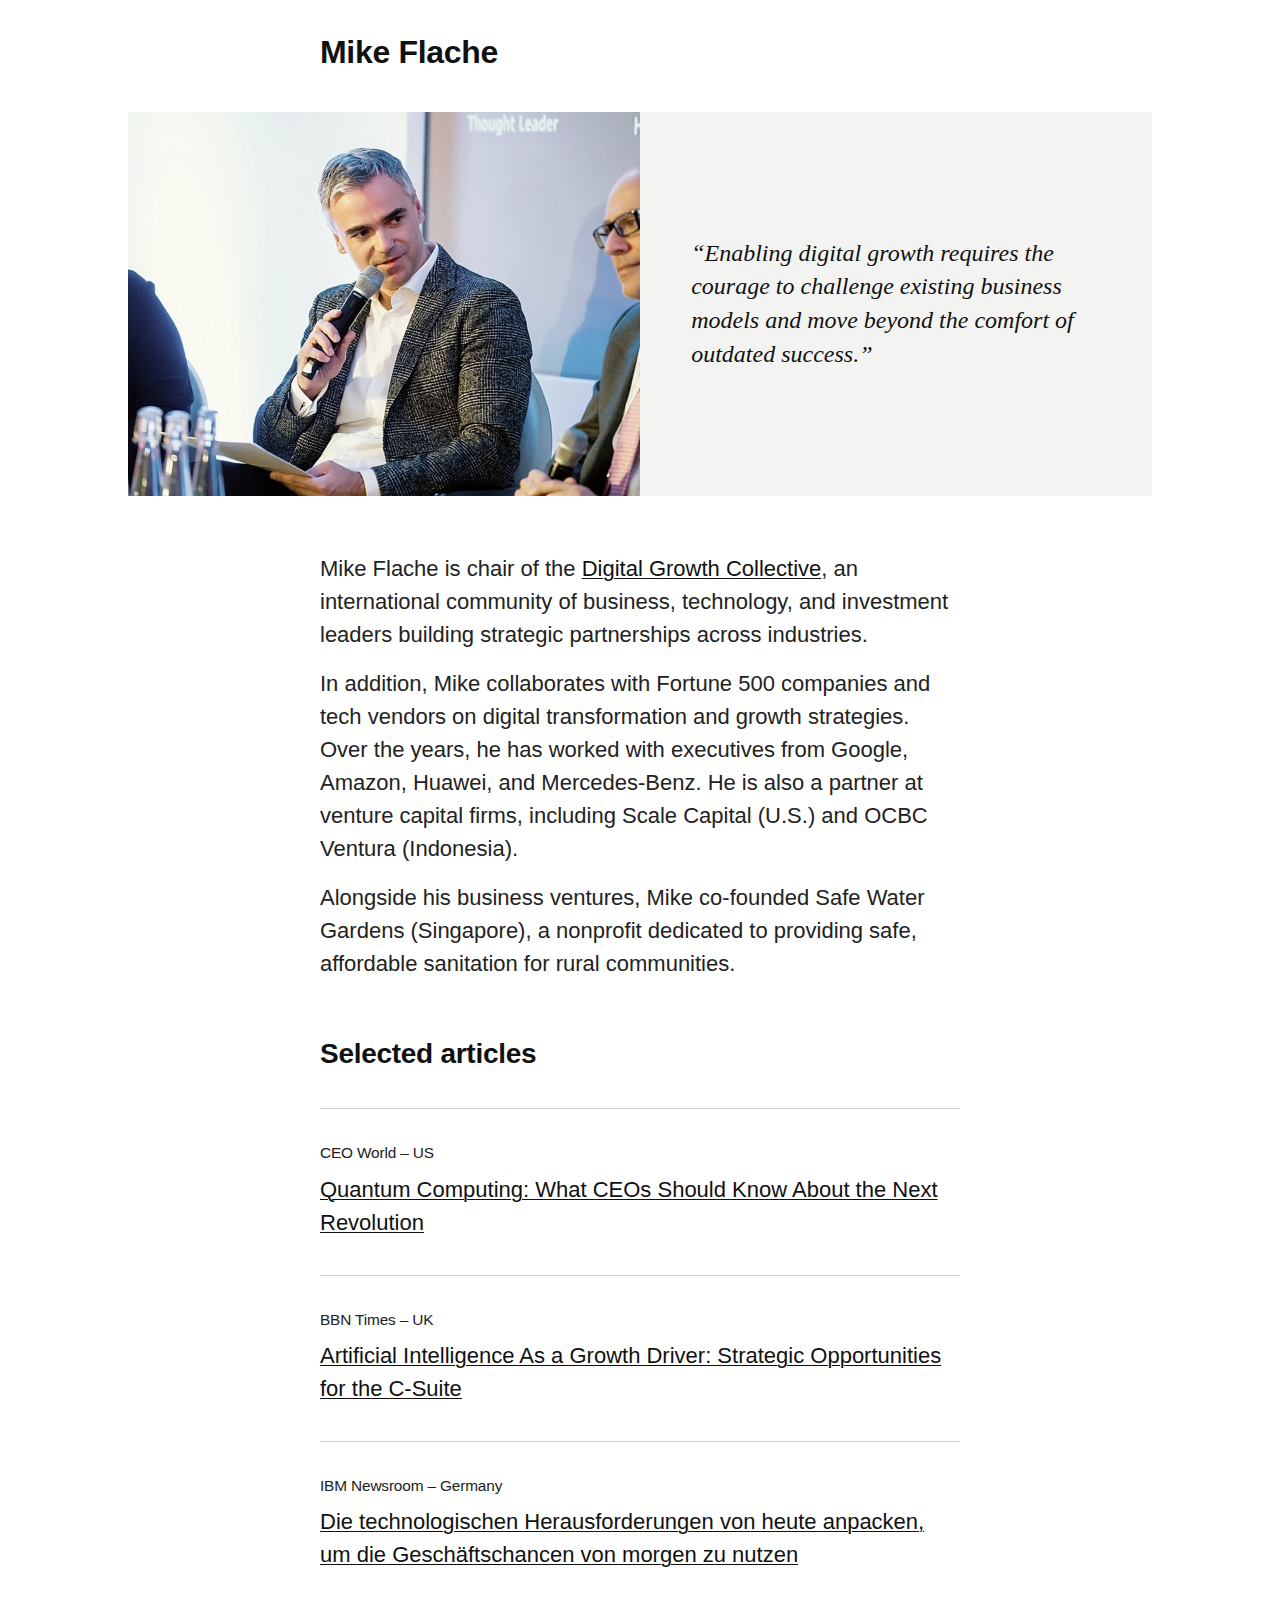
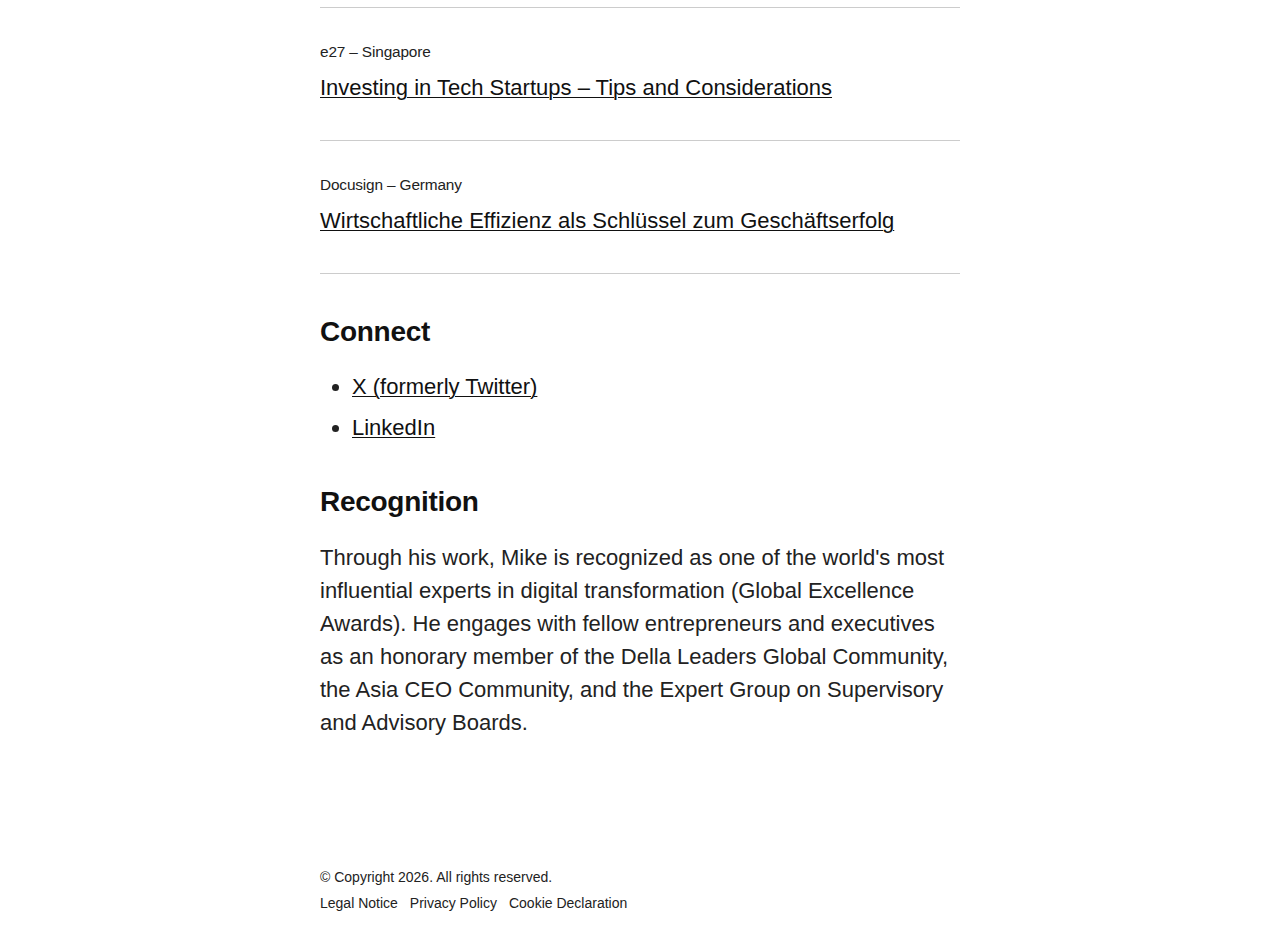
<file: index.html>
<!DOCTYPE html>
<html lang="en">
<head>
    <meta charset="UTF-8" />
    <meta name="viewport" content="width=device-width, initial-scale=1.0" />

    <title>Mike Flache - Enabling Digital Growth</title>
    <meta name="description" content="Mike Flache is chair of the Digital Growth Collective and one of the world's most influential experts in digital transformation." />
    <meta name="author" content="Mike Flache" />
    <meta name="keywords" content="Mike Flache, Digital Transformation, Business Growth, Digital Growth Collective, Innovation" />
    <meta name="robots" content="index, follow" />
    <meta name="robots" content="max-snippet:-1, max-image-preview:large, max-video-preview:-1" />

    <!-- Open Graph -->
    <meta property="og:title" content="Mike Flache - Enabling Digital Growth" />
    <meta property="og:description" content="Mike Flache is chair of the Digital Growth Collective and one of the world's most influential experts in digital transformation." />
    <meta property="og:type" content="website" />
    <meta property="og:url" content="https://mikeflache.github.io" />
    <meta property="og:image" content="/assets/images/sc-mikeflache.jpg" />

    <!-- Favicons -->
    <link rel="icon" href="/assets/images/favicon.png" type="image/x-icon" />
    <link rel="icon" href="/assets/images/favicon-16x16.png" sizes="16x16" />
    <link rel="icon" href="/assets/images/favicon-32x32.png" sizes="32x32" />
    <link rel="apple-touch-icon" href="/assets/images/apple-touch-icon.png" sizes="180x180" />

    <!-- Manifest for PWA -->
    <link rel="manifest" href="/manifest.json" />

    <!-- Link to CSS -->
    <link rel="stylesheet" href="/assets/css/style.css" />

    <!-- Search Console -->
    <meta name="google-site-verification" content="xFRPeuCjdTsfIReJD0x_nAI1uur12dnYgCRFpI1hgGQ" />
</head>

<body id="home">
    <header>
        <h1 class="site-title"><a href="https://mikeflache.github.io">Mike Flache</a></h1>
    </header>

    <main>
        <section id="cover" class="wide">
            <div>
                <div class="row">
                    <figure class="v-center">
                        <picture>
                            <source media="(max-width: 480px)" srcset="/assets/images/mikeflache-panel-discussion-480x360.jpg">
                            <img src="/assets/images/mikeflache-panel-discussion.jpg" width="768" height="576" alt="Mike Flache at a panel discussion on digital growth in London">
                        </picture>
                    </figure>
                    <div class="col v-center">
                        <p class="quote">“Enabling digital growth requires the courage to challenge existing business models and move beyond the comfort of outdated success.”</p>
                    </div>
                </div>
            </div>
        </section>

        <section id="intro">
            <p>Mike Flache is chair of the <a href="https://dgcollective.github.io/" target="_blank" rel="noopener noreferrer">Digital Growth Collective</a>, an international community of business, technology, and investment leaders building strategic partnerships across industries<span class="txt-period">.</span><span class="txt-ellipsis">...</span> <a id="expand-link" href="#" role="button" aria-label="More">More</a></p>
            <div class="expanded-text">
                <p>In addition, Mike collaborates with Fortune 500 companies and tech vendors on digital transformation and growth strategies. Over the years, he has worked with executives from Google, Amazon, Huawei, and Mercedes-Benz. He is also a partner at venture capital firms, including Scale Capital (U.S.) and OCBC Ventura (Indonesia).</p>
                <p>Alongside his business ventures, Mike co-founded Safe Water Gardens (Singapore), a nonprofit dedicated to providing safe, affordable sanitation for rural communities.</p>
            </div>
        </section>

        <section>
            <h2>Selected articles</h2>
            <hr>
            <p class="overline">CEO World – US</p>
            <p><a href="https://ceoworld.biz/2025/01/28/quantum-computing-what-ceos-should-know-about-the-next-revolution/" target="_blank" rel="noopener noreferrer">Quantum Computing: What CEOs Should Know About the Next Revolution</a></p>
            <hr>
            <p class="overline">BBN Times – UK</p>
            <p><a href="https://www.bbntimes.com/companies/artificial-intelligence-as-a-growth-driver-strategic-opportunities-for-the-c-suite" target="_blank" rel="noopener noreferrer">Artificial Intelligence As a Growth Driver: Strategic Opportunities for the C-Suite</a></p>
            <hr>
            <p class="overline">IBM Newsroom – Germany</p>
            <p><a href="https://de.newsroom.ibm.com/Digitales-Wachstum" target="_blank" rel="noopener noreferrer">Die technologischen Herausforderungen von heute anpacken, um die Geschäftschancen von morgen zu nutzen</a></p>
            <hr>
            <p class="overline">e27 – Singapore</p>
            <p><a href="https://e27.co/angel-investor-mike-flache-share-his-tips-to-begin-investing-in-startups-20191001/" target="_blank" rel="noopener noreferrer">Investing in Tech Startups – Tips and Considerations</a></p>
            <hr>
            <p class="overline">Docusign – Germany</p>
            <p><a href="https://www.docusign.com/de-de/blog/wirtschaftliche-effizienz-als-schluessel-zum-geschaeftserfolg" target="_blank" rel="noopener noreferrer">Wirtschaftliche Effizienz als Schlüssel zum Geschäftserfolg</a></p>
            <hr>
        </section>

        <section>
            <h2>Connect</h2>
            <ul>
                <li><a href="https://x.com/mikeflache" target="_blank" rel="noopener noreferrer">X (formerly Twitter)</a></li>
                <li><a href="https://www.linkedin.com/in/mikeflache/" target="_blank" rel="noopener noreferrer">LinkedIn</a></li>
            </ul>
        </section>

        <section>
            <h2>Recognition</h2>
            <p>Through his work, Mike is recognized as one of the world's most influential experts in digital transformation (Global Excellence Awards). He engages with fellow entrepreneurs and executives as an honorary member of the Della Leaders Global Community, the Asia CEO Community, and the Expert Group on Supervisory and Advisory Boards.</p>
        </section>
    </main>

    <footer>
        <p>&copy; Copyright <span id="cyear"></span>. All rights reserved.</p>
        <nav>
            <ul>
                <li><a href="/legal-notice/">Legal Notice</a></li>
                <li><a href="/privacy-policy/">Privacy Policy</a></li>
                <li><a href="/cookie-declaration/">Cookie Declaration</a></li>
            </ul>
        </nav>
    </footer>

    <div id="overlay">
        <div id="popup">
            <a id="close-popup" href="#" role="button" aria-label="Close popup">
                <span></span>
                <span></span>
            </a>
            <div id="video-container"></div>
        </div>
    </div>

    <script id="usercentrics-cmp" src="https://web.cmp.usercentrics.eu/ui/loader.js" data-settings-id="WfG75f_MmaCcd3" async></script>
    <script type="application/javascript" src="https://privacy-proxy.usercentrics.eu/latest/uc-block.bundle.js"></script>
    <script src="/assets/js/main.js" defer></script>
</body>
</html>
</file>
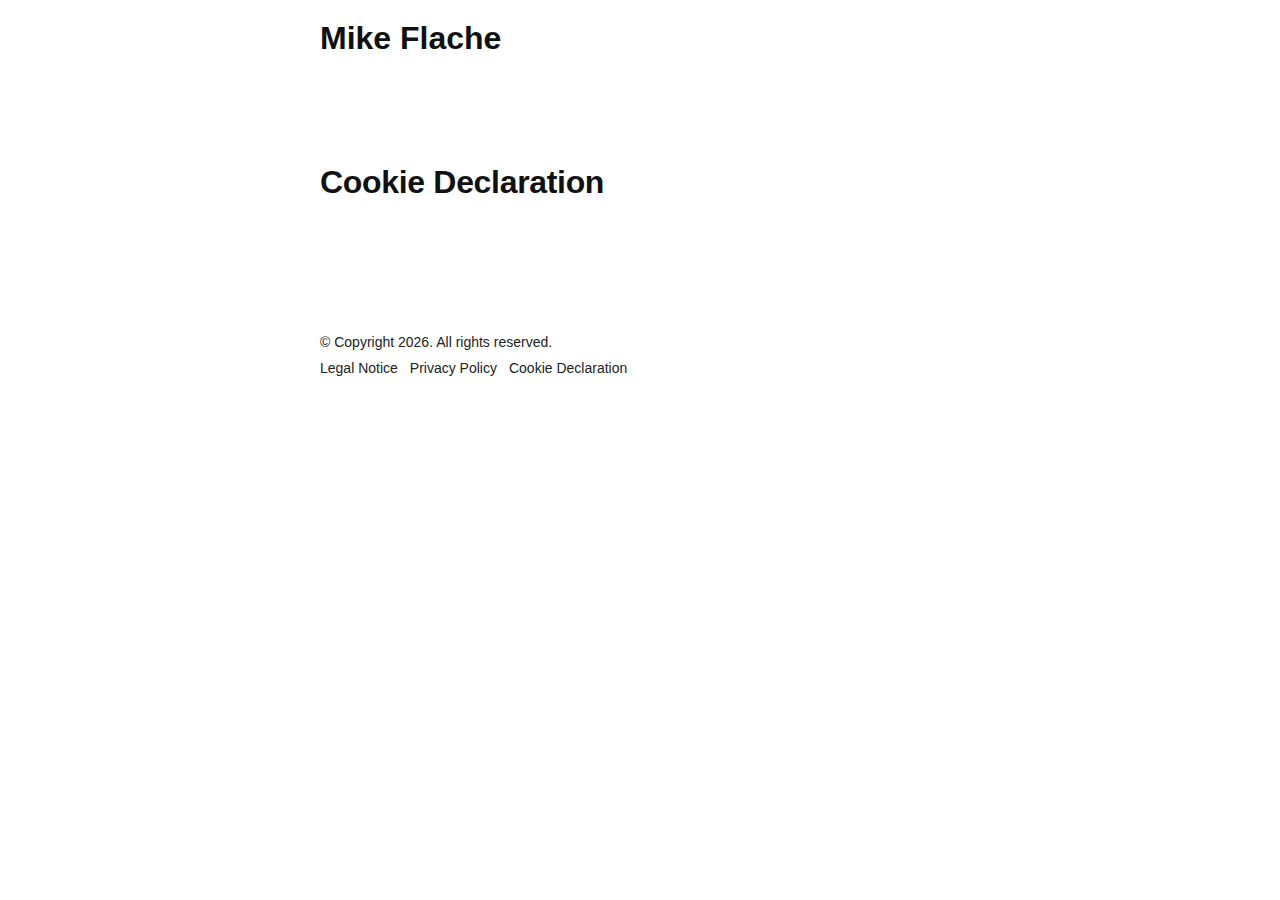
<file: cookie-declaration/index.html>
<!DOCTYPE html>
<html lang="en">
<head>
    <meta charset="UTF-8" />
    <meta name="viewport" content="width=device-width, initial-scale=1.0" />

    <title>Cookie Declaration - Mike Flache</title>
    <meta name="description" content="" />
    <meta name="author" content="Mike Flache" />
    <meta name="keywords" content="" />
    <meta name="robots" content="noindex, nofollow" />
    <meta name="robots" content="max-snippet:-1, max-image-preview:large, max-video-preview:-1" />

    <!-- Open Graph -->
    <meta property="og:title" content="Cookie Declaration - Mike Flache" />
    <meta property="og:description" content="" />
    <meta property="og:type" content="website" />
    <meta property="og:url" content="https://mikeflache.github.io/cookie-declaration/" />
    <meta property="og:image" content="" />

    <!-- Favicons -->
    <link rel="icon" href="/assets/images/favicon.png" type="image/x-icon" />
    <link rel="icon" href="/assets/images/favicon-16x16.png" sizes="16x16" />
    <link rel="icon" href="/assets/images/favicon-32x32.png" sizes="32x32" />
    <link rel="apple-touch-icon" href="/assets/images/apple-touch-icon.png" sizes="180x180" />

    <!-- Manifest for PWA -->
    <link rel="manifest" href="/manifest.json" />

    <!-- Link to CSS -->
    <link rel="stylesheet" href="/assets/css/style.css" />

    <!-- Search Console -->
    <meta name="google-site-verification" content="xFRPeuCjdTsfIReJD0x_nAI1uur12dnYgCRFpI1hgGQ" />
</head>

<body>
    <header>
        <p class="site-title"><a href="https://mikeflache.github.io">Mike Flache</a></p>
    </header>

    <main>
        <section class="meta">
            <h1>Cookie Declaration</h1>
            <div class="uc-embed"></div>
        </section>
    </main>

    <footer>
        <p>&copy; Copyright <span id="cyear"></span>. All rights reserved.</p>
        <nav>
            <ul>
                <li><a href="/legal-notice/">Legal Notice</a></li>
                <li><a href="/privacy-policy/">Privacy Policy</a></li>
                <li><a href="/cookie-declaration/">Cookie Declaration</a></li>
            </ul>
        </nav>
    </footer>

    <div id="overlay">
        <div id="popup">
            <a id="close-popup" href="#" role="button" aria-label="Close popup">
                <span></span>
                <span></span>
            </a>
            <div id="video-container"></div>
        </div>
    </div>

    <script id="usercentrics-cmp" src="https://web.cmp.usercentrics.eu/ui/loader.js" data-settings-id="WfG75f_MmaCcd3" async></script>
    <script src="/assets/js/main.js" defer></script>
</body>
</html>
</file>
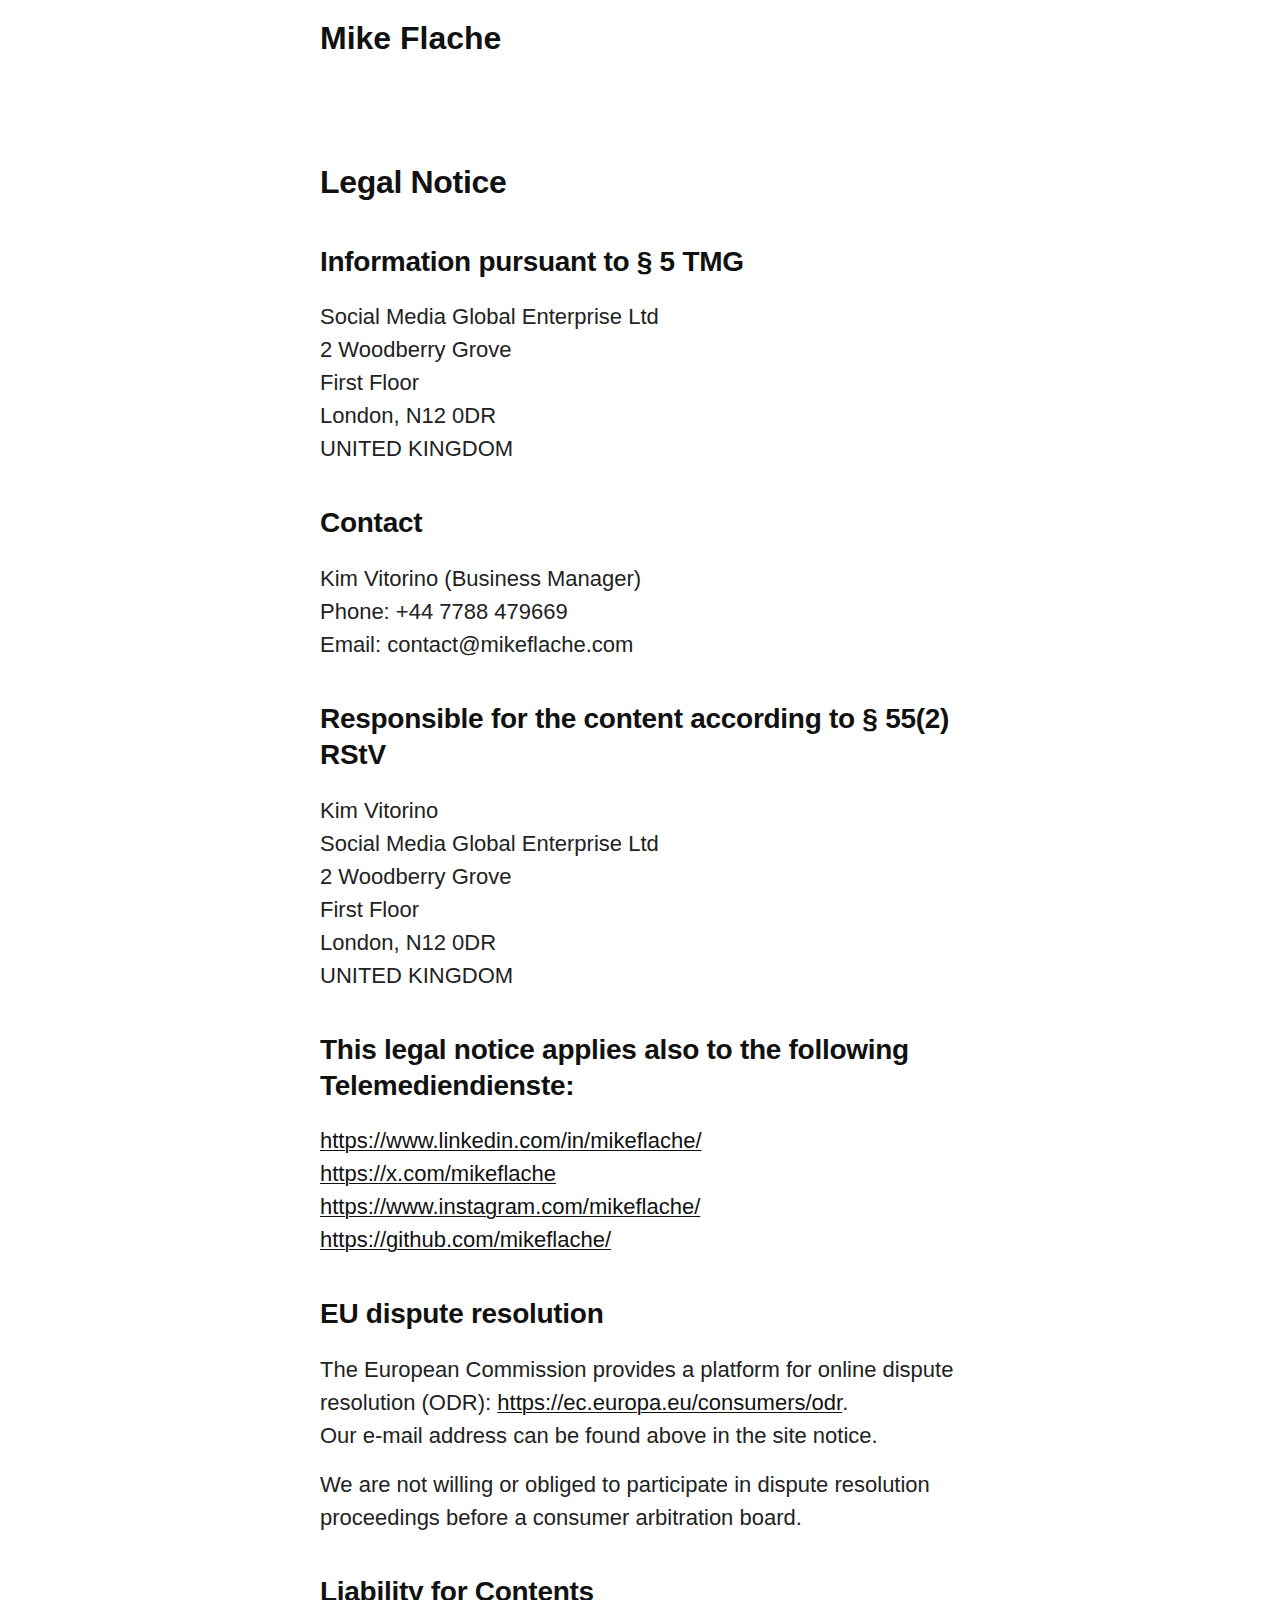
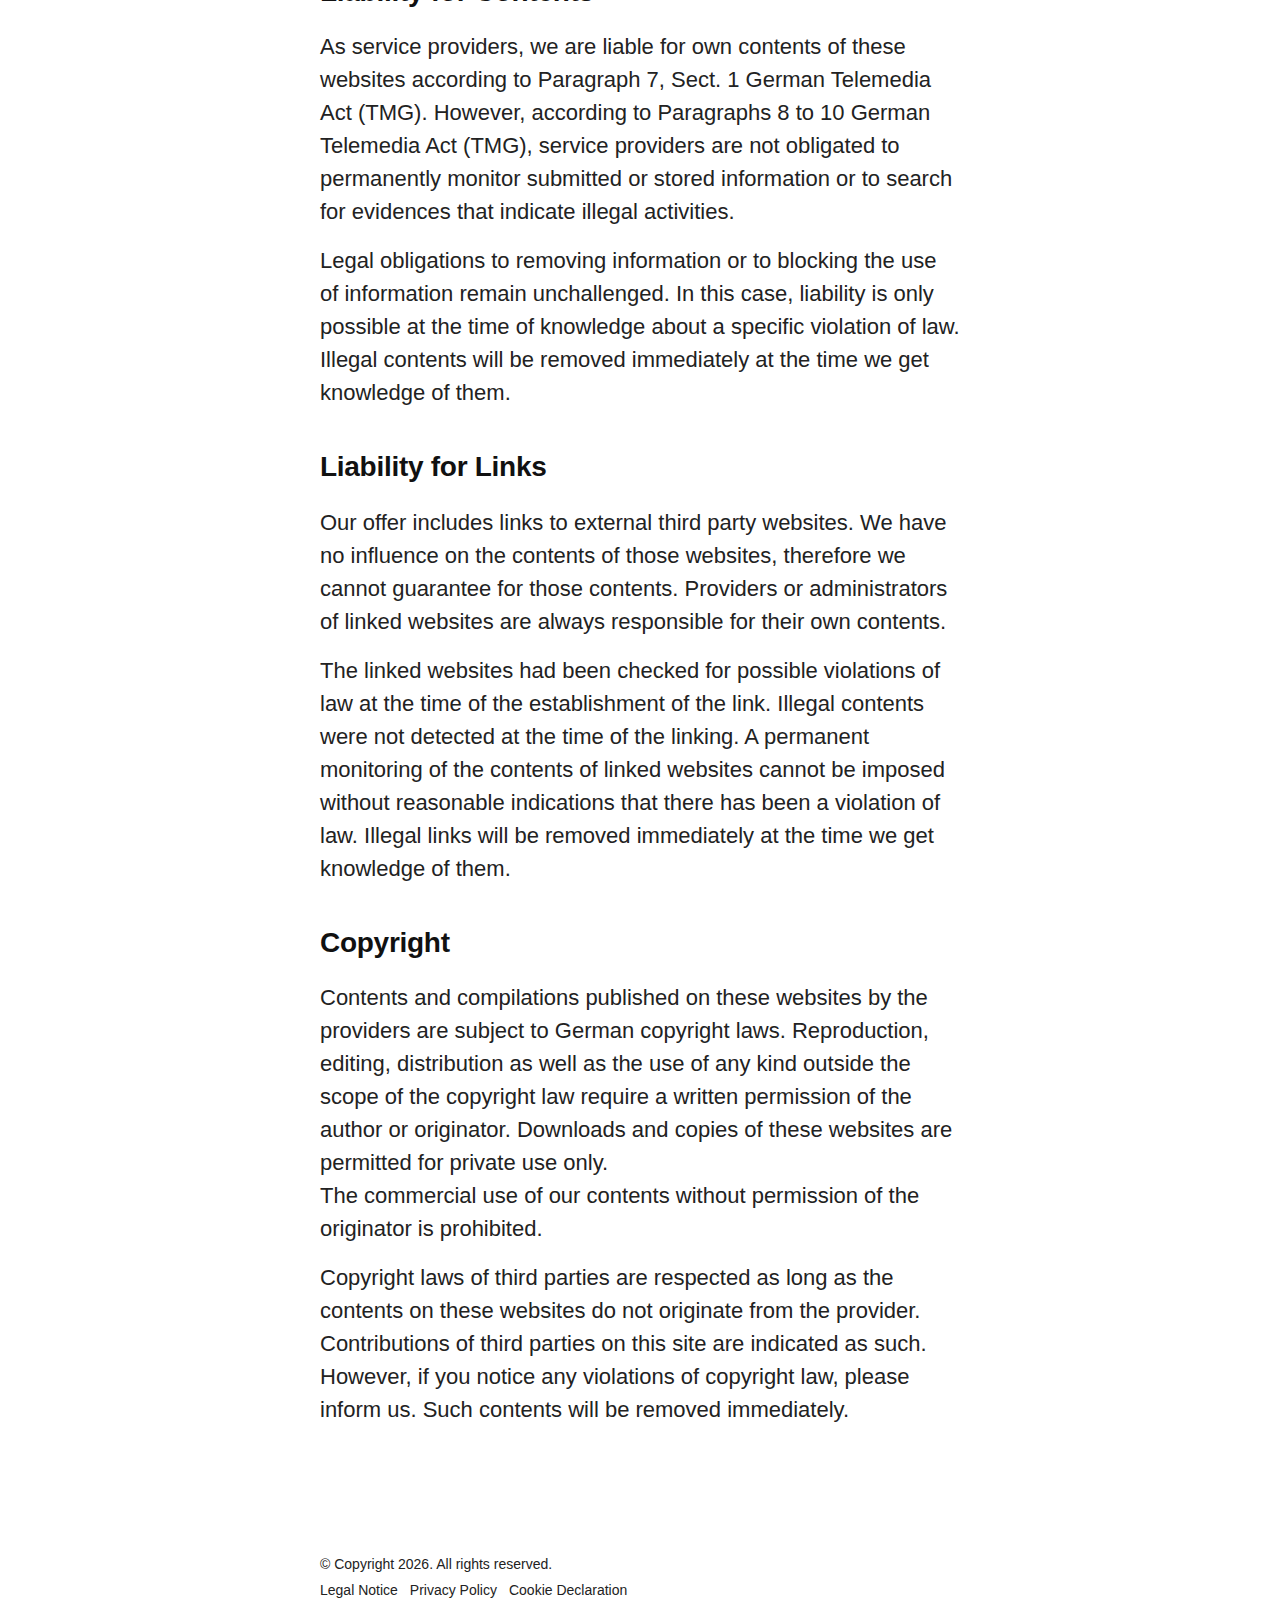
<file: legal-notice/index.html>
<!DOCTYPE html>
<html lang="en">
<head>
    <meta charset="UTF-8" />
    <meta name="viewport" content="width=device-width, initial-scale=1.0" />

    <title>Legal Notice - Mike Flache</title>
    <meta name="description" content="" />
    <meta name="author" content="Mike Flache" />
    <meta name="keywords" content="" />
    <meta name="robots" content="noindex, nofollow" />
    <meta name="robots" content="max-snippet:-1, max-image-preview:large, max-video-preview:-1" />

    <!-- Open Graph -->
    <meta property="og:title" content="Legal Notice - Mike Flache" />
    <meta property="og:description" content="" />
    <meta property="og:type" content="website" />
    <meta property="og:url" content="https://mikeflache.github.io/legal-notice/" />
    <meta property="og:image" content="" />

    <!-- Favicons -->
    <link rel="icon" href="/assets/images/favicon.png" type="image/x-icon" />
    <link rel="icon" href="/assets/images/favicon-16x16.png" sizes="16x16" />
    <link rel="icon" href="/assets/images/favicon-32x32.png" sizes="32x32" />
    <link rel="apple-touch-icon" href="/assets/images/apple-touch-icon.png" sizes="180x180" />

    <!-- Manifest for PWA -->
    <link rel="manifest" href="/manifest.json" />

    <!-- Link to CSS -->
    <link rel="stylesheet" href="/assets/css/style.css" />

    <!-- Search Console -->
    <meta name="google-site-verification" content="xFRPeuCjdTsfIReJD0x_nAI1uur12dnYgCRFpI1hgGQ" />
</head>

<body>
    <header>
        <p class="site-title"><a href="https://mikeflache.github.io">Mike Flache</a></p>
    </header>

    <main>
        <section class="meta">
            <h1>Legal Notice</h1>
            <h2>Information pursuant to § 5 TMG</h2>
            <p>Social Media Global Enterprise Ltd<br>2 Woodberry Grove<br>First Floor<br>London, N12 0DR<br>UNITED KINGDOM</p>
            <h2>Contact</h2>
            <p>Kim Vitorino (Business Manager)<br>Phone: +44 7788 479669<br>Email: contact@mikeflache.com</p>
            <h2>Responsible for the content according to § 55(2) RStV</h2>
            <p>Kim Vitorino<br>Social Media Global Enterprise Ltd<br>2 Woodberry Grove<br>First Floor<br>London, N12 0DR<br>UNITED KINGDOM</p>
            <h2>This legal notice applies also to the following Telemediendienste:</h2>
            <p><a href="https://www.linkedin.com/in/mikeflache/" target="_blank" rel="noreferrer noopener">https://www.linkedin.com/in/mikeflache/</a><br><a href="https://x.com/mikeflache" target="_blank" rel="noreferrer noopener">https://x.com/mikeflache</a><br><a href="https://www.instagram.com/mikeflache/" target="_blank" rel="noreferrer noopener">https://www.instagram.com/mikeflache/</a><br><a href="https://github.com/mikeflache/" target="_blank" rel="noreferrer noopener">https://github.com/mikeflache/</a></p>
            <h2>EU dispute resolution</h2>
            <p>The European Commission provides a platform for online dispute resolution (ODR): <a rel="noreferrer noopener" href="https://ec.europa.eu/consumers/odr" target="_blank">https://ec.europa.eu/consumers/odr</a>.<br>Our e-mail address can be found above in the site notice.</p>
            <p>We are not willing or obliged to participate in dispute resolution proceedings before a consumer arbitration board.</p>
            <h2>Liability for Contents</h2>
            <p>As service providers, we are liable for own contents of these websites according to Paragraph 7, Sect. 1 German Telemedia Act (TMG). However, according to Paragraphs 8 to 10 German Telemedia Act (TMG), service providers are not obligated to permanently monitor submitted or stored information or to search for evidences that indicate illegal activities.</p>
            <p>Legal obligations to removing information or to blocking the use of information remain unchallenged. In this case, liability is only possible at the time of knowledge about a specific violation of law. Illegal contents will be removed immediately at the time we get knowledge of them.</p>
            <h2>Liability for Links</h2>
            <p>Our offer includes links to external third party websites. We have no influence on the contents of those websites, therefore we cannot guarantee for those contents. Providers or administrators of linked websites are always responsible for their own contents.</p>
            <p>The linked websites had been checked for possible violations of law at the time of the establishment of the link. Illegal contents were not detected at the time of the linking. A permanent monitoring of the contents of linked websites cannot be imposed without reasonable indications that there has been a violation of law. Illegal links will be removed immediately at the time we get knowledge of them.</p>
            <h2>Copyright</h2>
            <p>Contents and compilations published on these websites by the providers are subject to German copyright laws. Reproduction, editing, distribution as well as the use of any kind outside the scope of the copyright law require a written permission of the author or originator. Downloads and copies of these websites are permitted for private use only.<br>The commercial use of our contents without permission of the originator is prohibited.</p>
            <p>Copyright laws of third parties are respected as long as the contents on these websites do not originate from the provider. Contributions of third parties on this site are indicated as such. However, if you notice any violations of copyright law, please inform us. Such contents will be removed immediately.</p>
        </section>
    </main>

    <footer>
        <p>&copy; Copyright <span id="cyear"></span>. All rights reserved.</p>
        <nav>
            <ul>
                <li><a href="/legal-notice/">Legal Notice</a></li>
                <li><a href="/privacy-policy/">Privacy Policy</a></li>
                <li><a href="/cookie-declaration/">Cookie Declaration</a></li>
            </ul>
        </nav>
    </footer>

    <div id="overlay">
        <div id="popup">
            <a id="close-popup" href="#" role="button" aria-label="Close popup">
                <span></span>
                <span></span>
            </a>
            <div id="video-container"></div>
        </div>
    </div>

    <script id="usercentrics-cmp" src="https://web.cmp.usercentrics.eu/ui/loader.js" data-settings-id="WfG75f_MmaCcd3" async></script>
    <script src="/assets/js/main.js" defer></script>
</body>
</html>
</file>
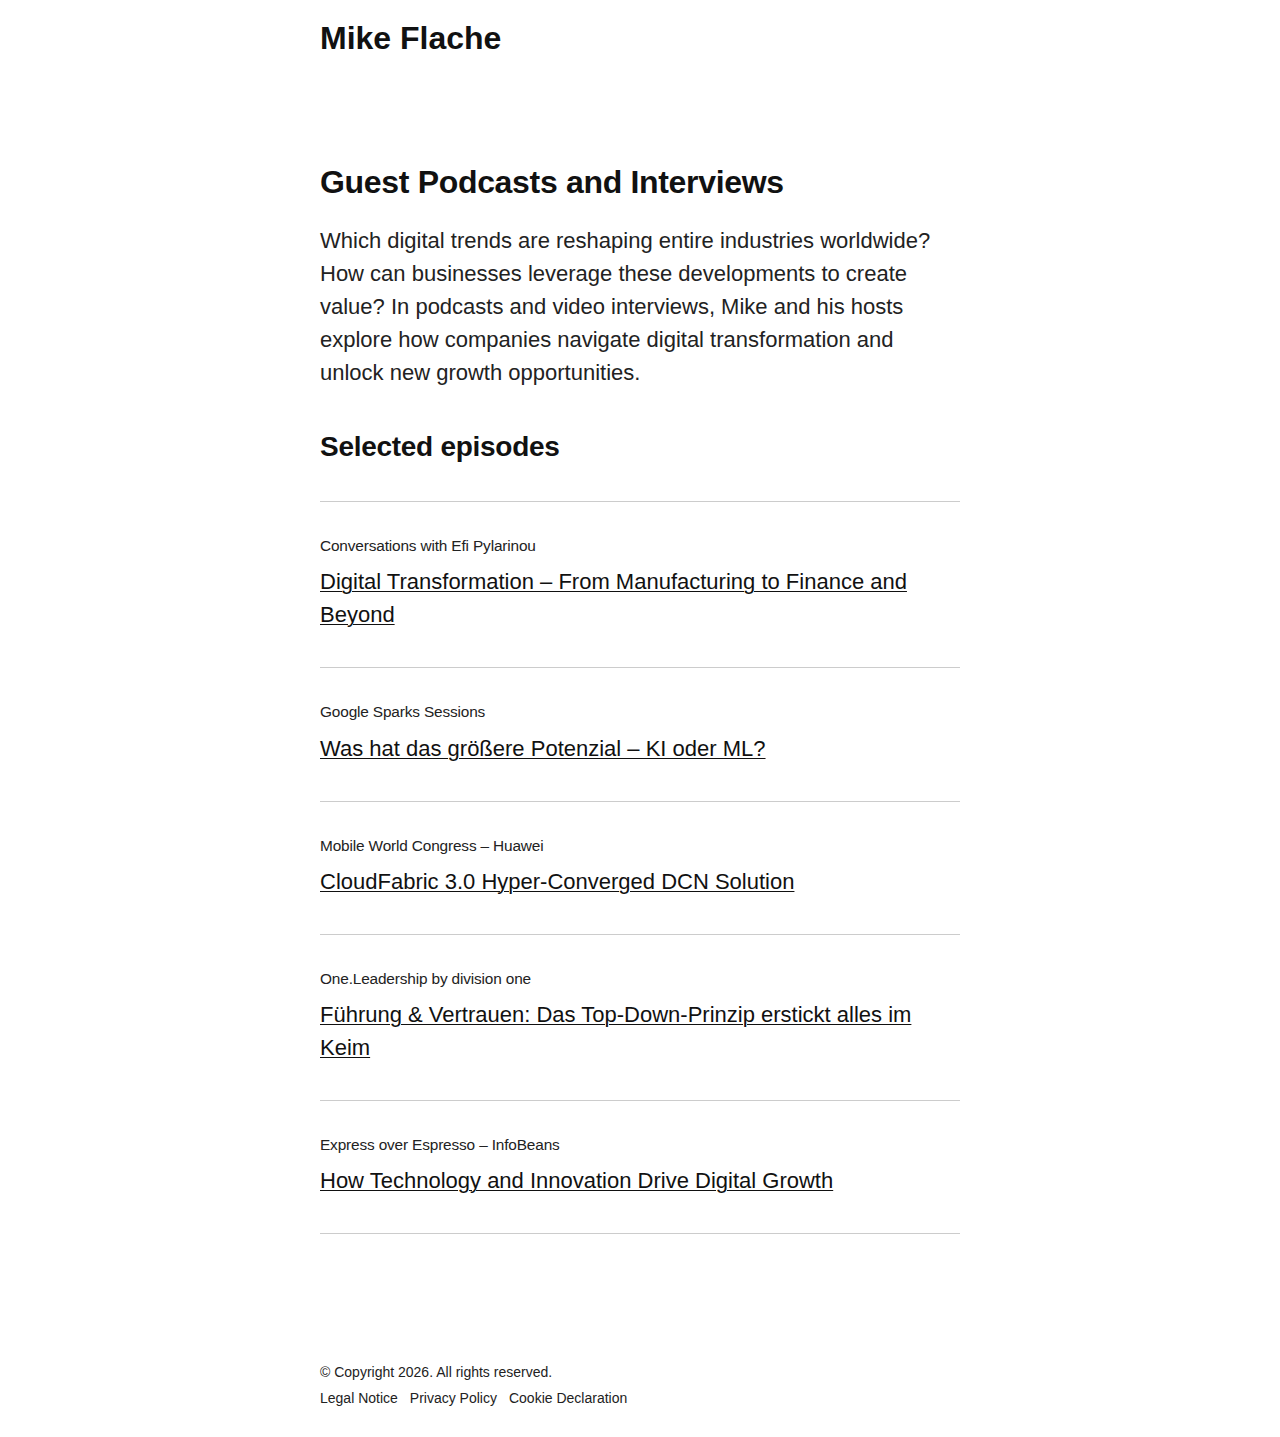
<file: podcasts-and-interviews/index.html>
<!DOCTYPE html>
<html lang="en">
<head>
    <meta charset="UTF-8" />
    <meta name="viewport" content="width=device-width, initial-scale=1.0" />

    <title>Guest Podcasts and Interviews - Mike Flache</title>
    <meta name="description" content="Mike and his hosts explore how companies navigate digital transformation and unlock new growth opportunities." />
    <meta name="author" content="Mike Flache" />
    <meta name="keywords" content="Mike Flache, Podcast, Interview, Digital Transformation, Business Growth" />
    <meta name="robots" content="index, follow" />
    <meta name="robots" content="max-snippet:-1, max-image-preview:large, max-video-preview:-1" />

    <!-- Open Graph -->
    <meta property="og:title" content="Guest Podcasts and Interviews with Mike Flache" />
    <meta property="og:description" content="Mike and his hosts explore how companies navigate digital transformation and unlock new growth opportunities." />
    <meta property="og:type" content="website" />
    <meta property="og:url" content="https://mikeflache.github.io/podcasts-and-interviews/" />
    <meta property="og:image" content="/assets/images/sc-mikeflache-podcasts-interviews.jpg" />

    <!-- Favicons -->
    <link rel="icon" href="/assets/images/favicon.png" type="image/x-icon" />
    <link rel="icon" href="/assets/images/favicon-16x16.png" sizes="16x16" />
    <link rel="icon" href="/assets/images/favicon-32x32.png" sizes="32x32" />
    <link rel="apple-touch-icon" href="/assets/images/apple-touch-icon.png" sizes="180x180" />

    <!-- Manifest for PWA -->
    <link rel="manifest" href="/manifest.json" />

    <!-- Link to CSS -->
    <link rel="stylesheet" href="/assets/css/style.css" />

    <!-- Usercentrics -->
    <script id="usercentrics-cmp" src="https://web.cmp.usercentrics.eu/ui/loader.js" data-settings-id="WfG75f_MmaCcd3" async></script>
    <script type="application/javascript" src="https://privacy-proxy.usercentrics.eu/latest/uc-block.bundle.js"></script>

    <!-- Search Console -->
    <meta name="google-site-verification" content="xFRPeuCjdTsfIReJD0x_nAI1uur12dnYgCRFpI1hgGQ" />
</head>

<body>
    <header>
        <p class="site-title"><a href="https://mikeflache.github.io">Mike Flache</a></p>
    </header>

    <main>
        <section>
            <h1>Guest Podcasts and Interviews</h1>
            <p>Which digital trends are reshaping entire industries worldwide? How can businesses leverage these developments to create value? In podcasts and video interviews, Mike and his hosts explore how companies navigate digital transformation and unlock new growth opportunities.</p>
        </section>

        <section>
            <h2>Selected episodes</h2>
            <hr>
            <p class="overline">Conversations with Efi Pylarinou</p>
            <p><a href="#" class="popup-link" data-type="youtube" data-video-id="-3siYzPgOuE" role="button">Digital Transformation – From Manufacturing to Finance and Beyond</a></p>
            <hr>
            <p class="overline">Google Sparks Sessions</p>
            <p><a href="#" class="popup-link" data-type="youtube" data-video-id="Oq1hQ4yFVw4" role="button">Was hat das größere Potenzial – KI oder ML?</a></p>
            <hr>
            <p class="overline">Mobile World Congress – Huawei</p>
            <p><a href="#" class="popup-link" data-type="youtube" data-video-id="HFVaS4dQ06c" role="button">CloudFabric 3.0 Hyper-Converged DCN Solution</a></p>
            <hr>
            <p class="overline">One.Leadership by division one</p>
            <p><a href="#" class="popup-link" data-type="youtube" data-video-id="4n4izg_ACCY" role="button">Führung & Vertrauen: Das Top-Down-Prinzip erstickt alles im Keim</a></p>
            <hr>
            <p class="overline">Express over Espresso – InfoBeans</p>
            <p><a href="#" class="popup-link" data-type="spotify" data-video-id="2SAlDnKQAlODyFcX9K43QI" role="button">How Technology and Innovation Drive Digital Growth</a></p>
            <hr>
        </section>
    </main>

    <footer>
        <p>&copy; Copyright <span id="cyear"></span>. All rights reserved.</p>
        <nav>
            <ul>
                <li><a href="/legal-notice/">Legal Notice</a></li>
                <li><a href="/privacy-policy/">Privacy Policy</a></li>
                <li><a href="/cookie-declaration/">Cookie Declaration</a></li>
            </ul>
        </nav>
    </footer>

    <div id="overlay">
        <div id="popup">
            <a id="close-popup" href="#" role="button" aria-label="Close popup">
                <span></span>
                <span></span>
            </a>
            <div id="video-container"></div>
        </div>
    </div>

    <script src="/assets/js/main.js" defer></script>
</body>
</html>
</file>
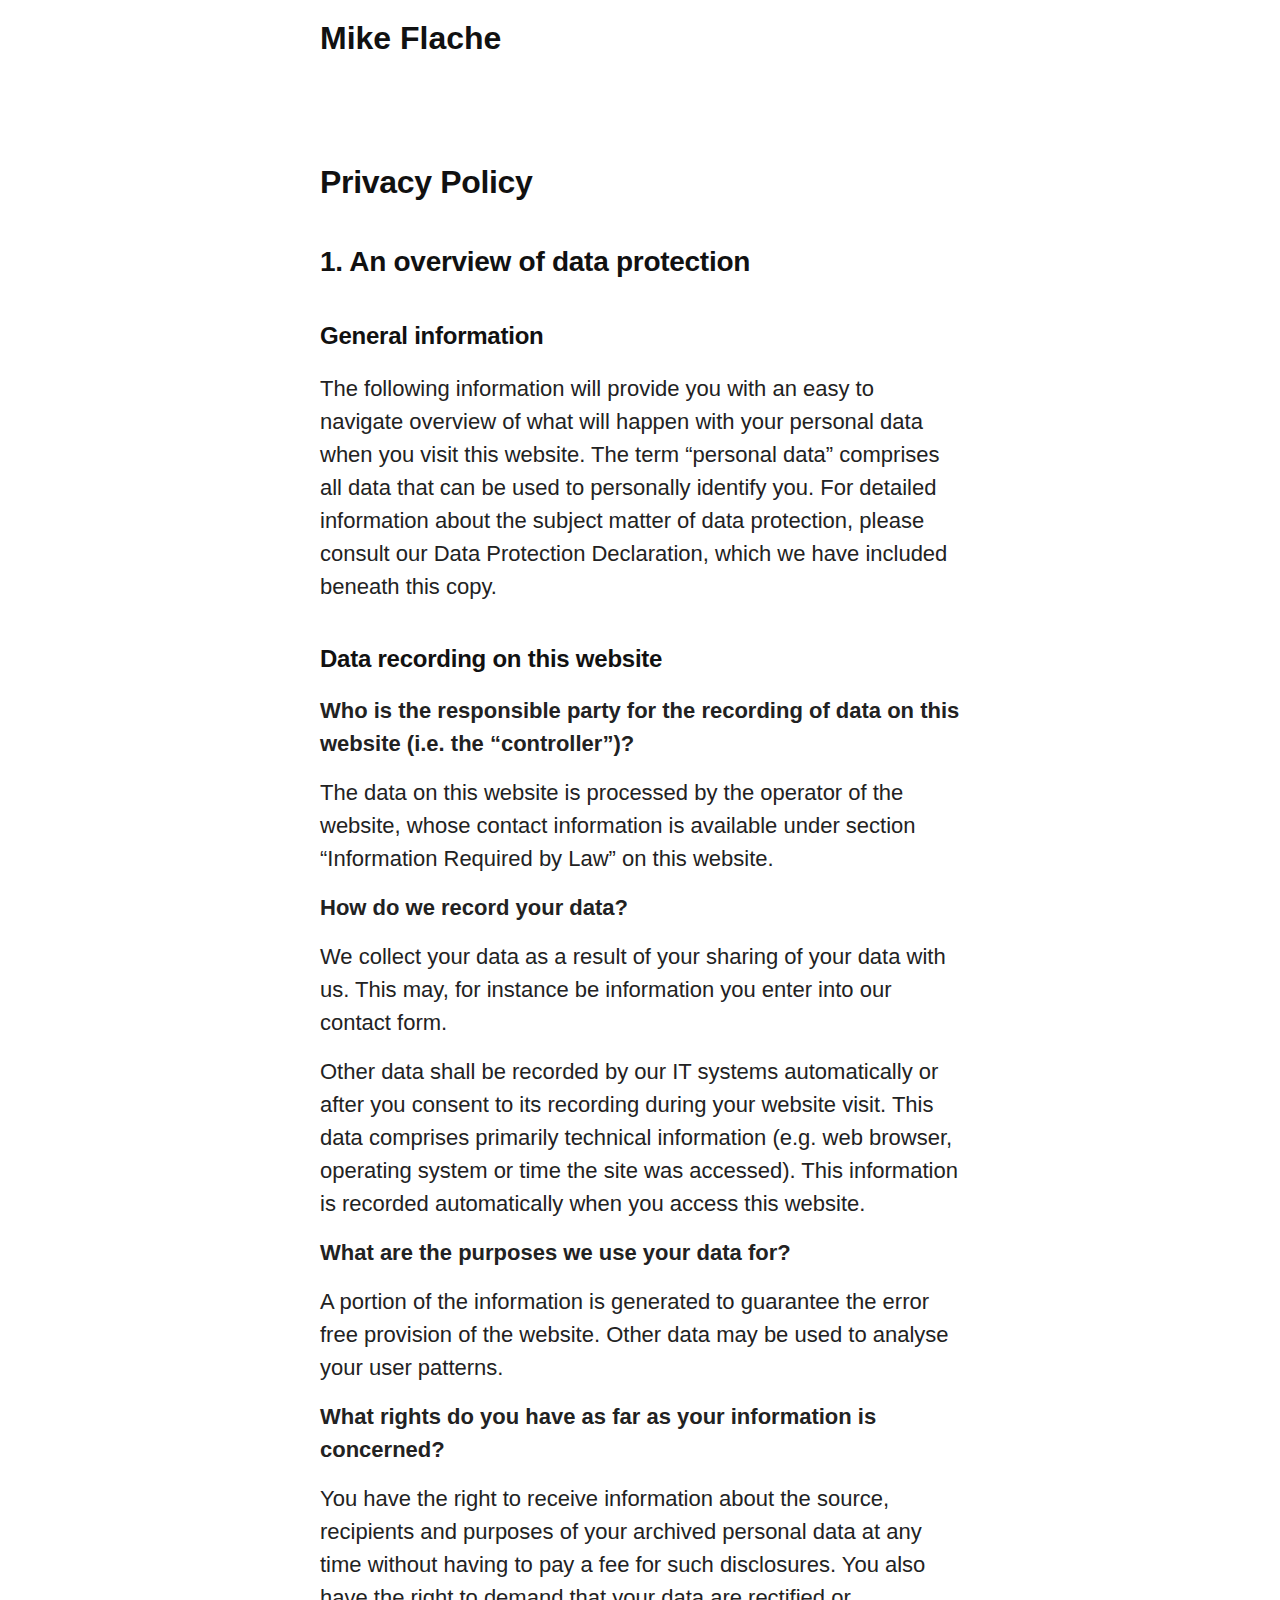
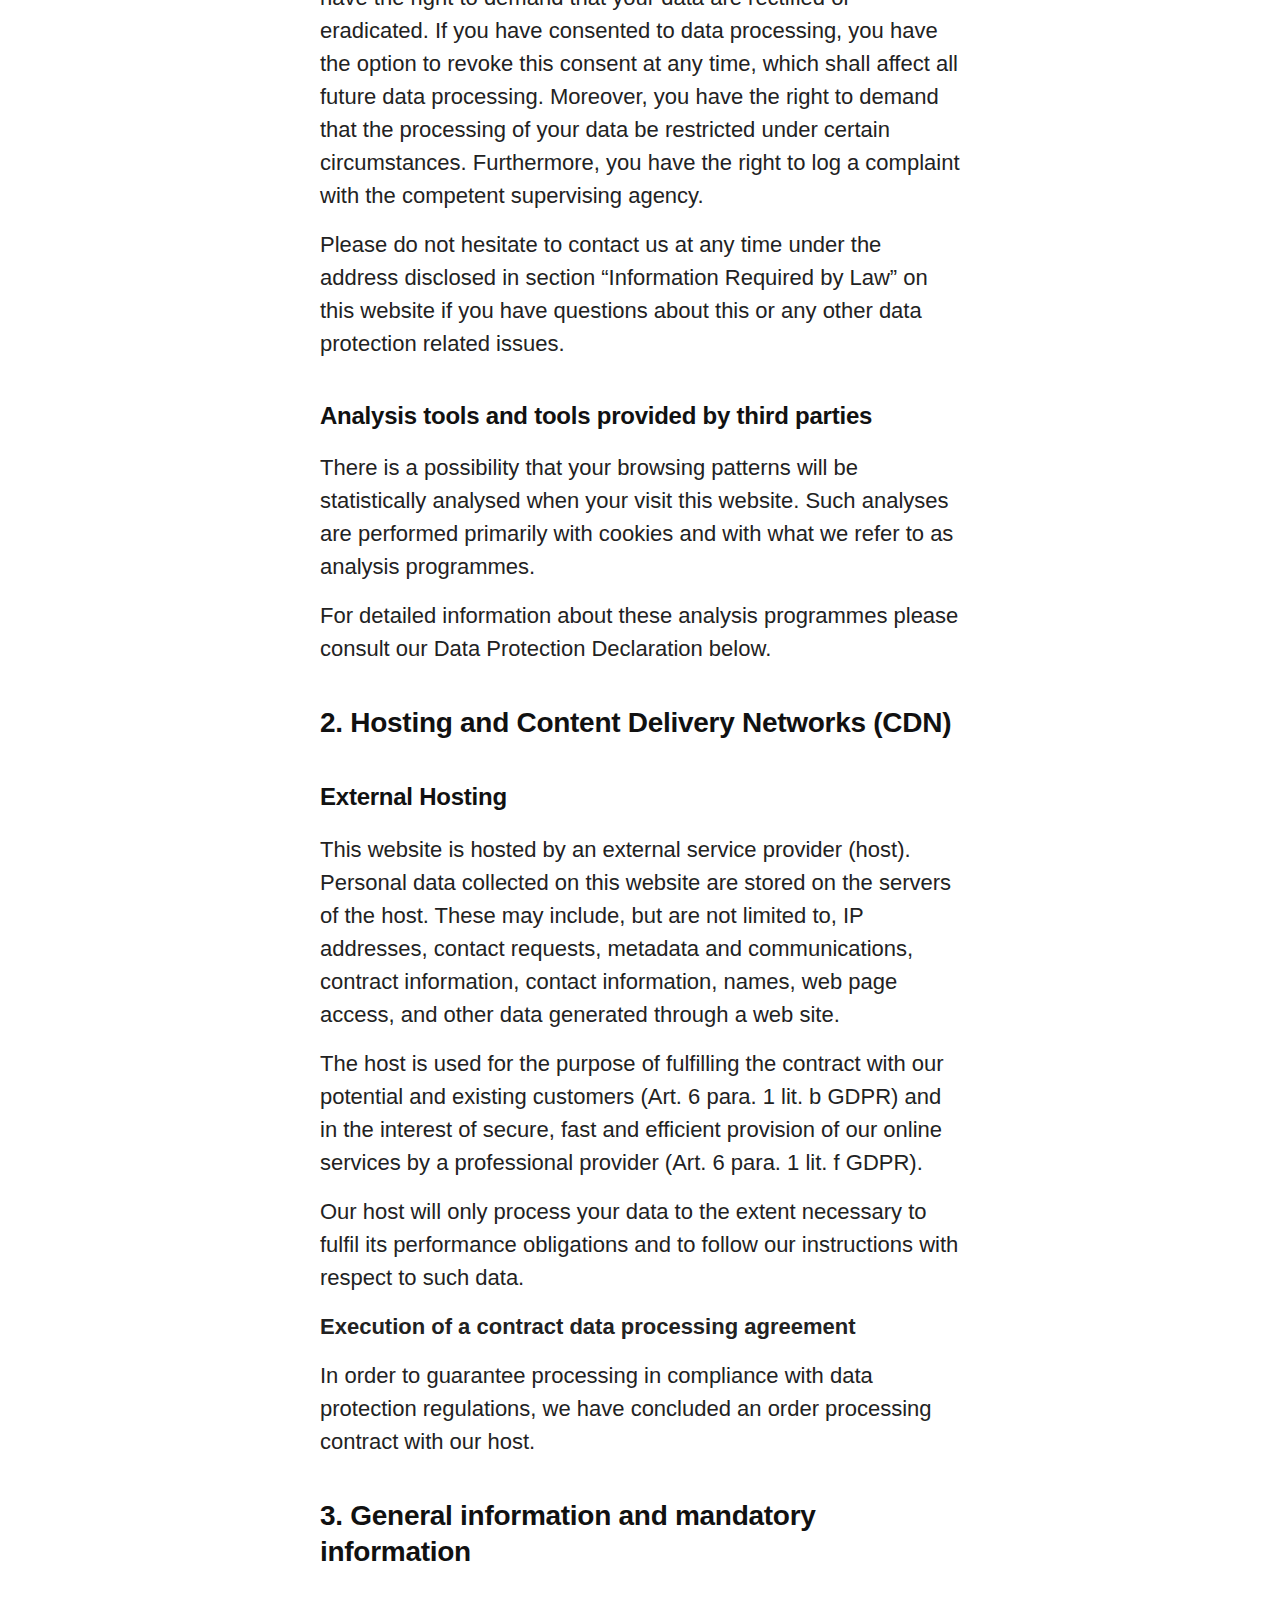
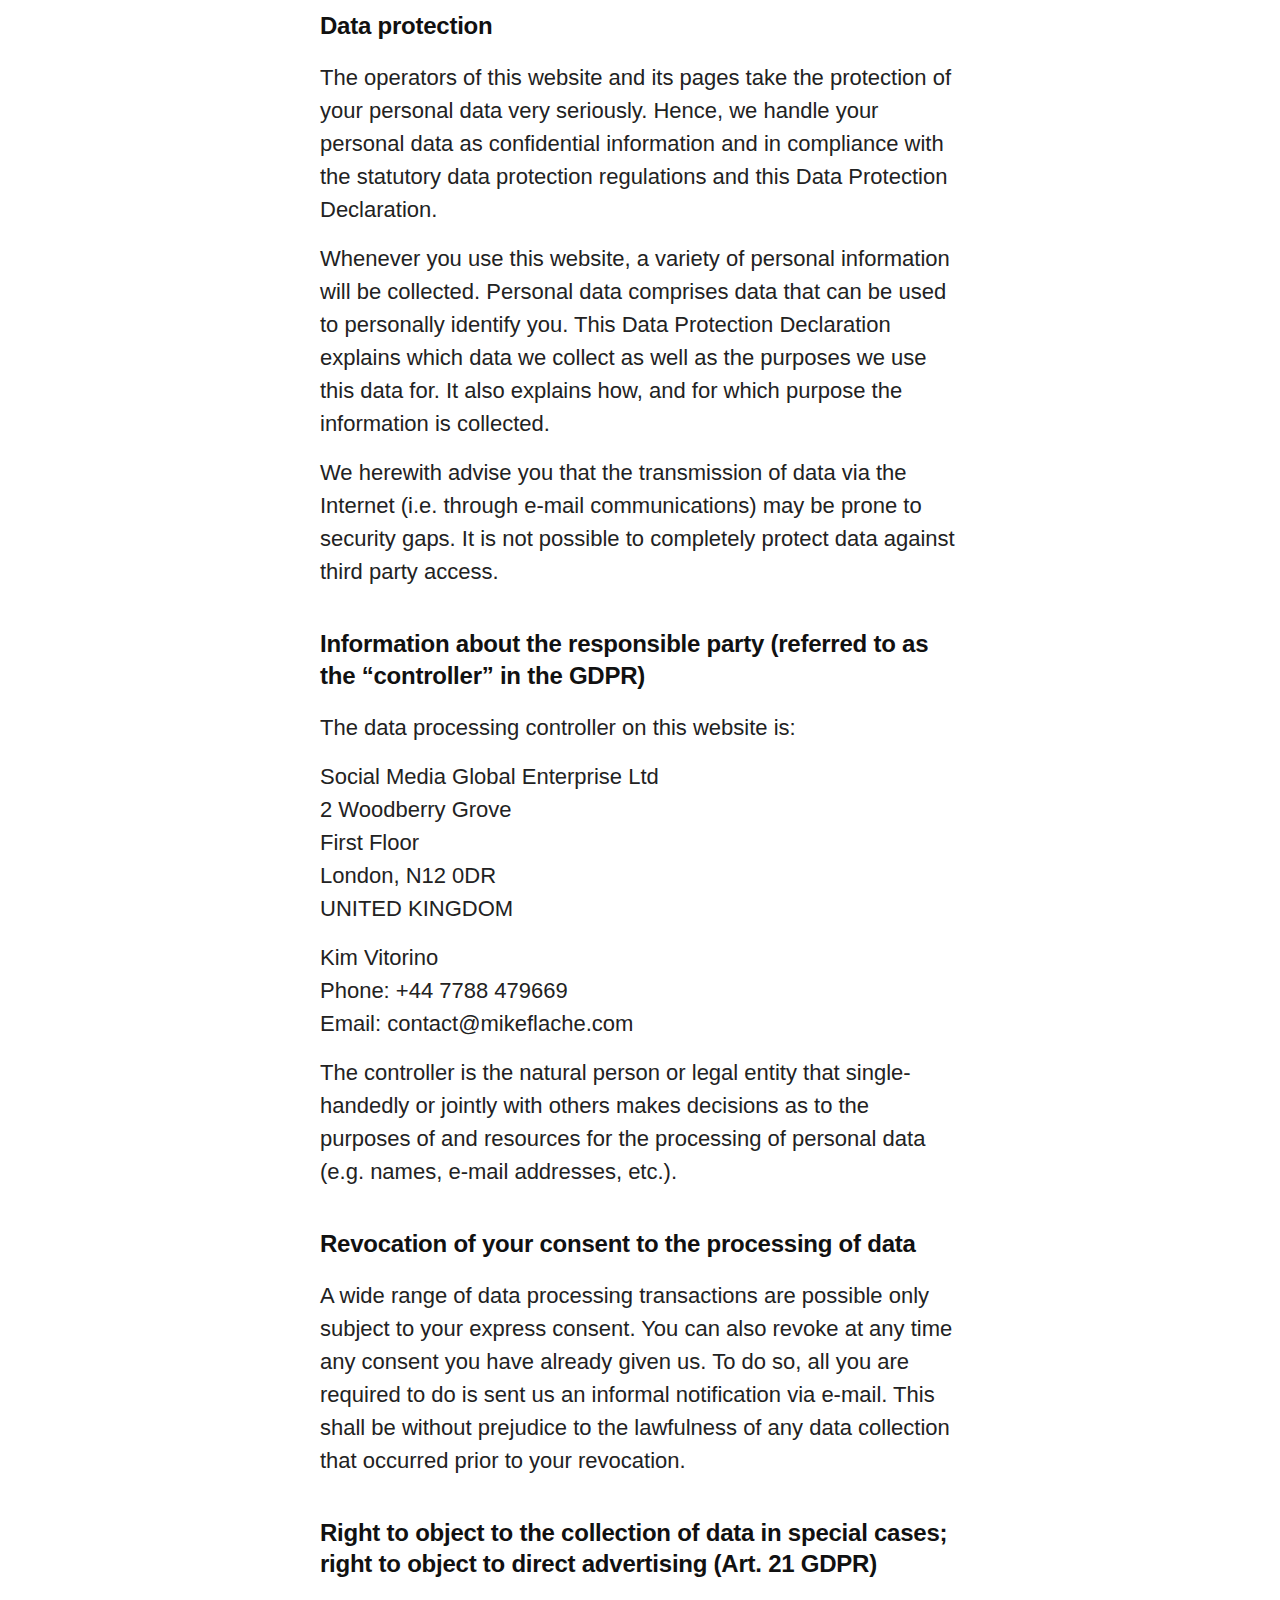
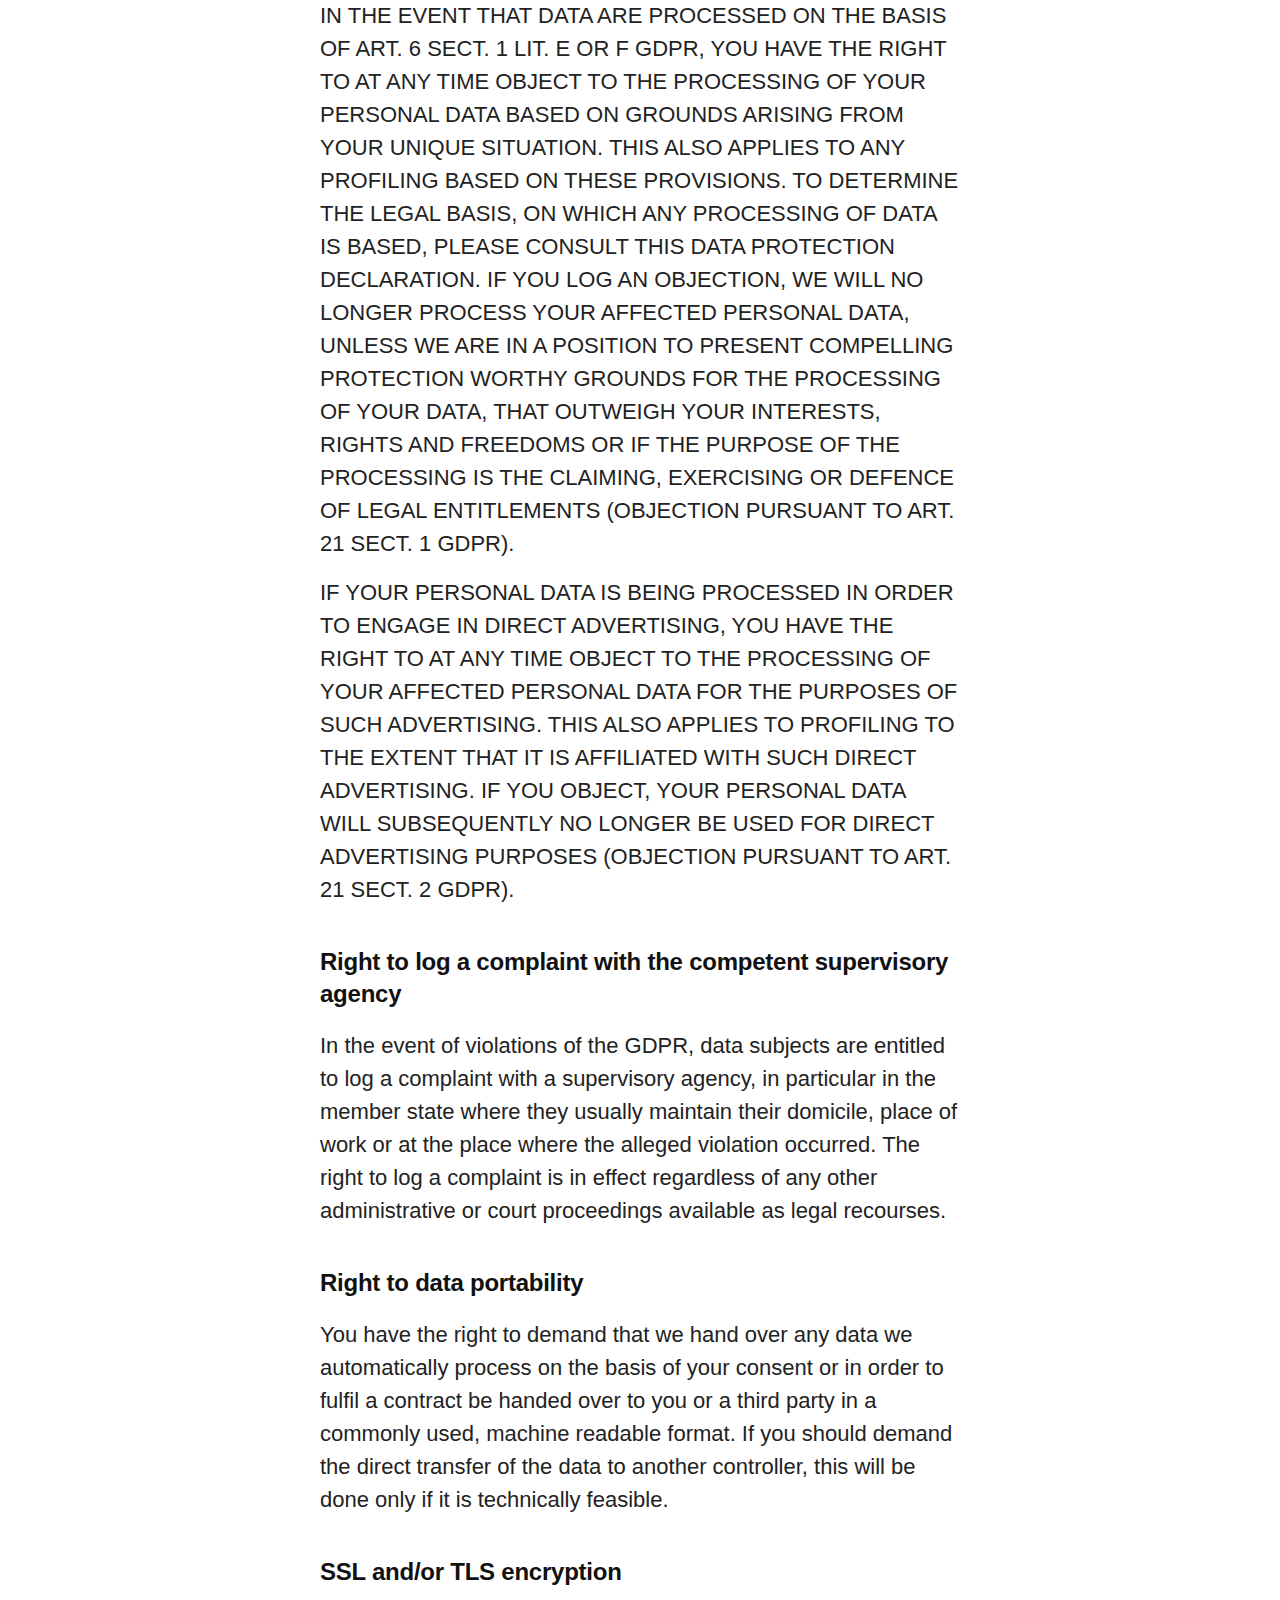
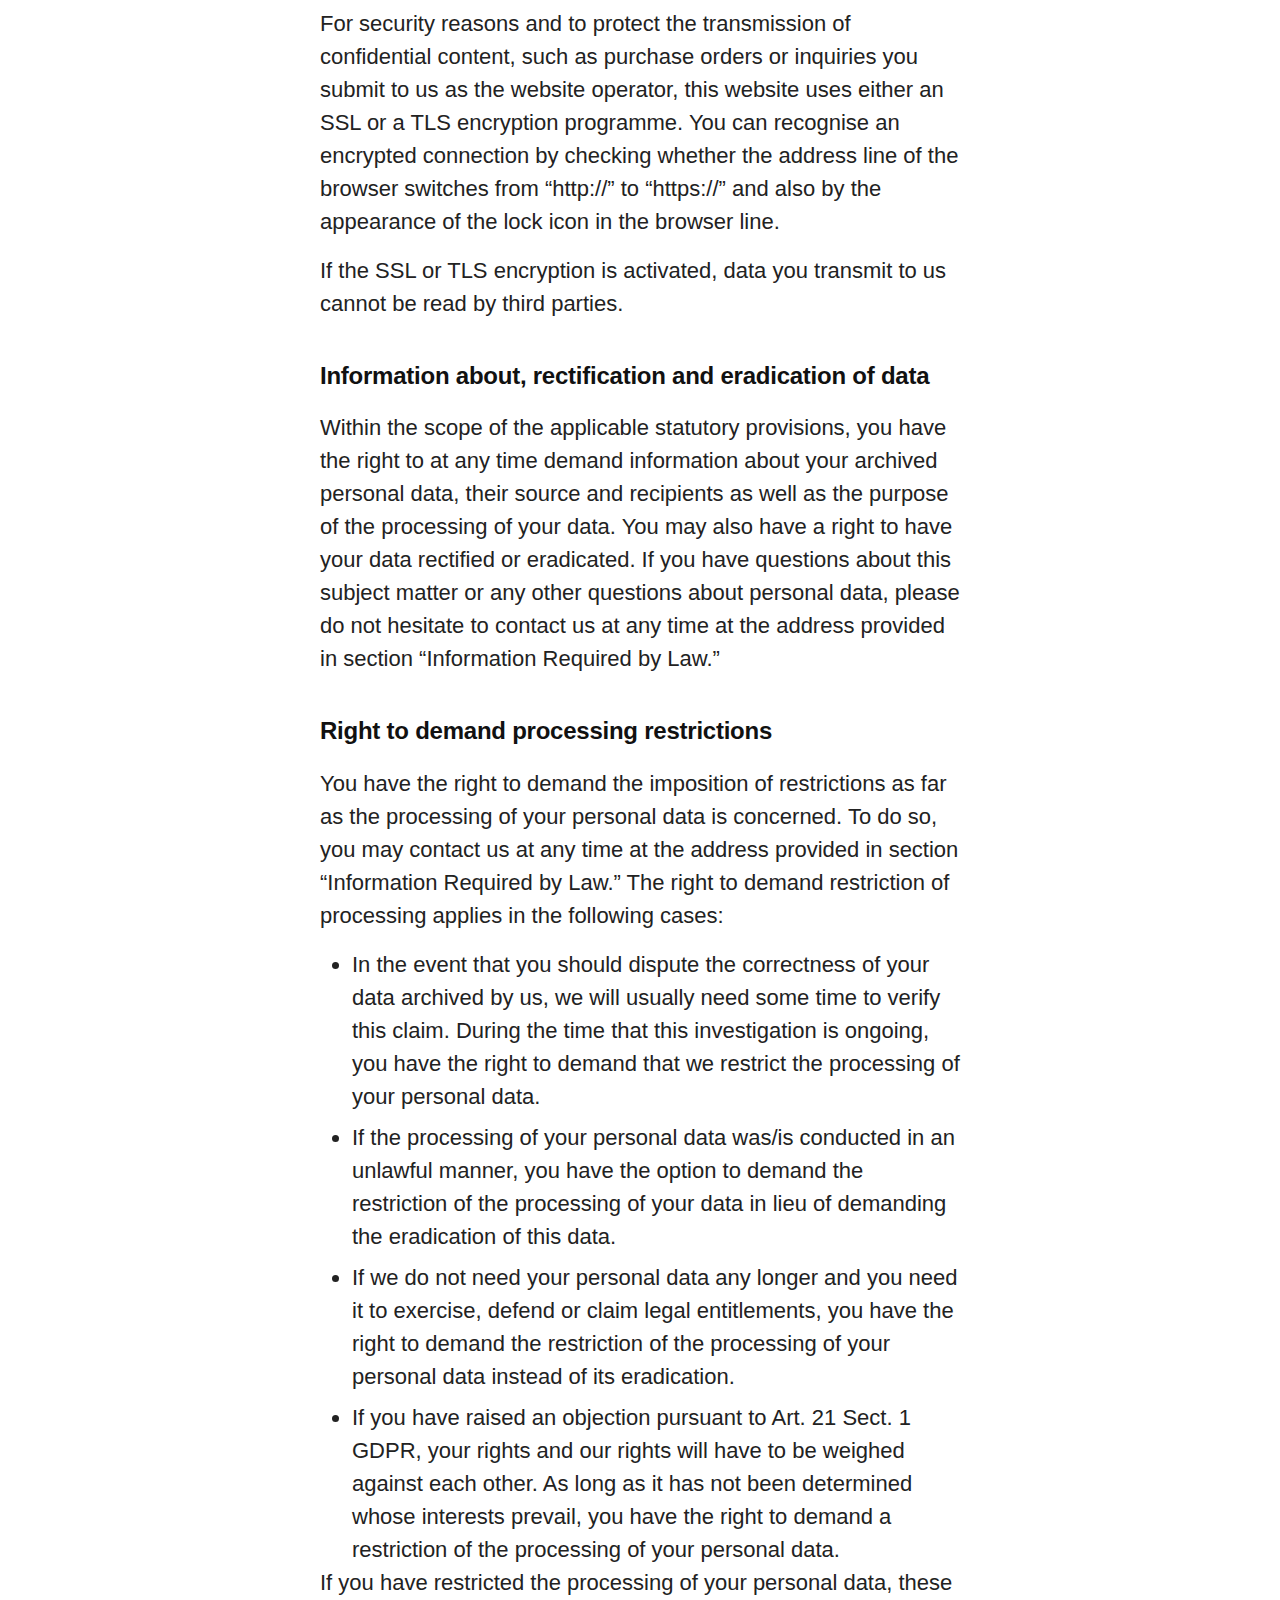
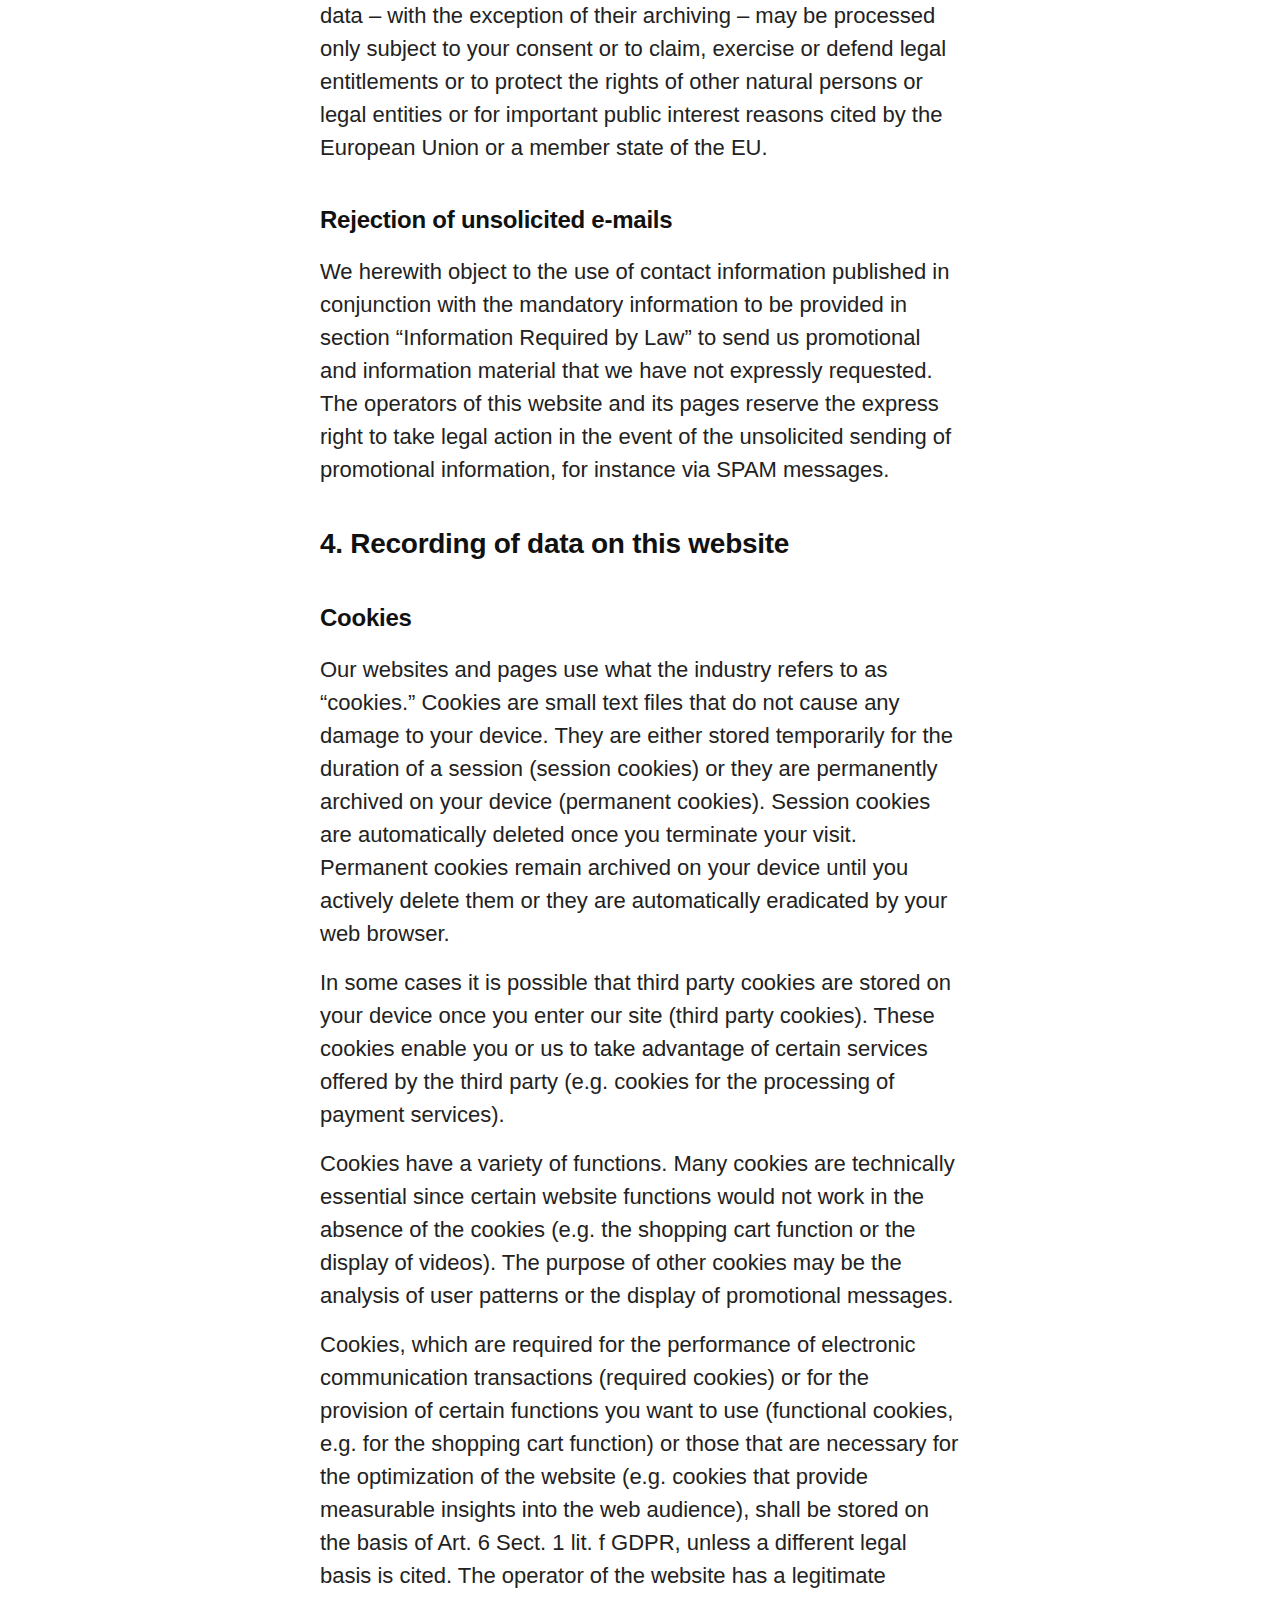
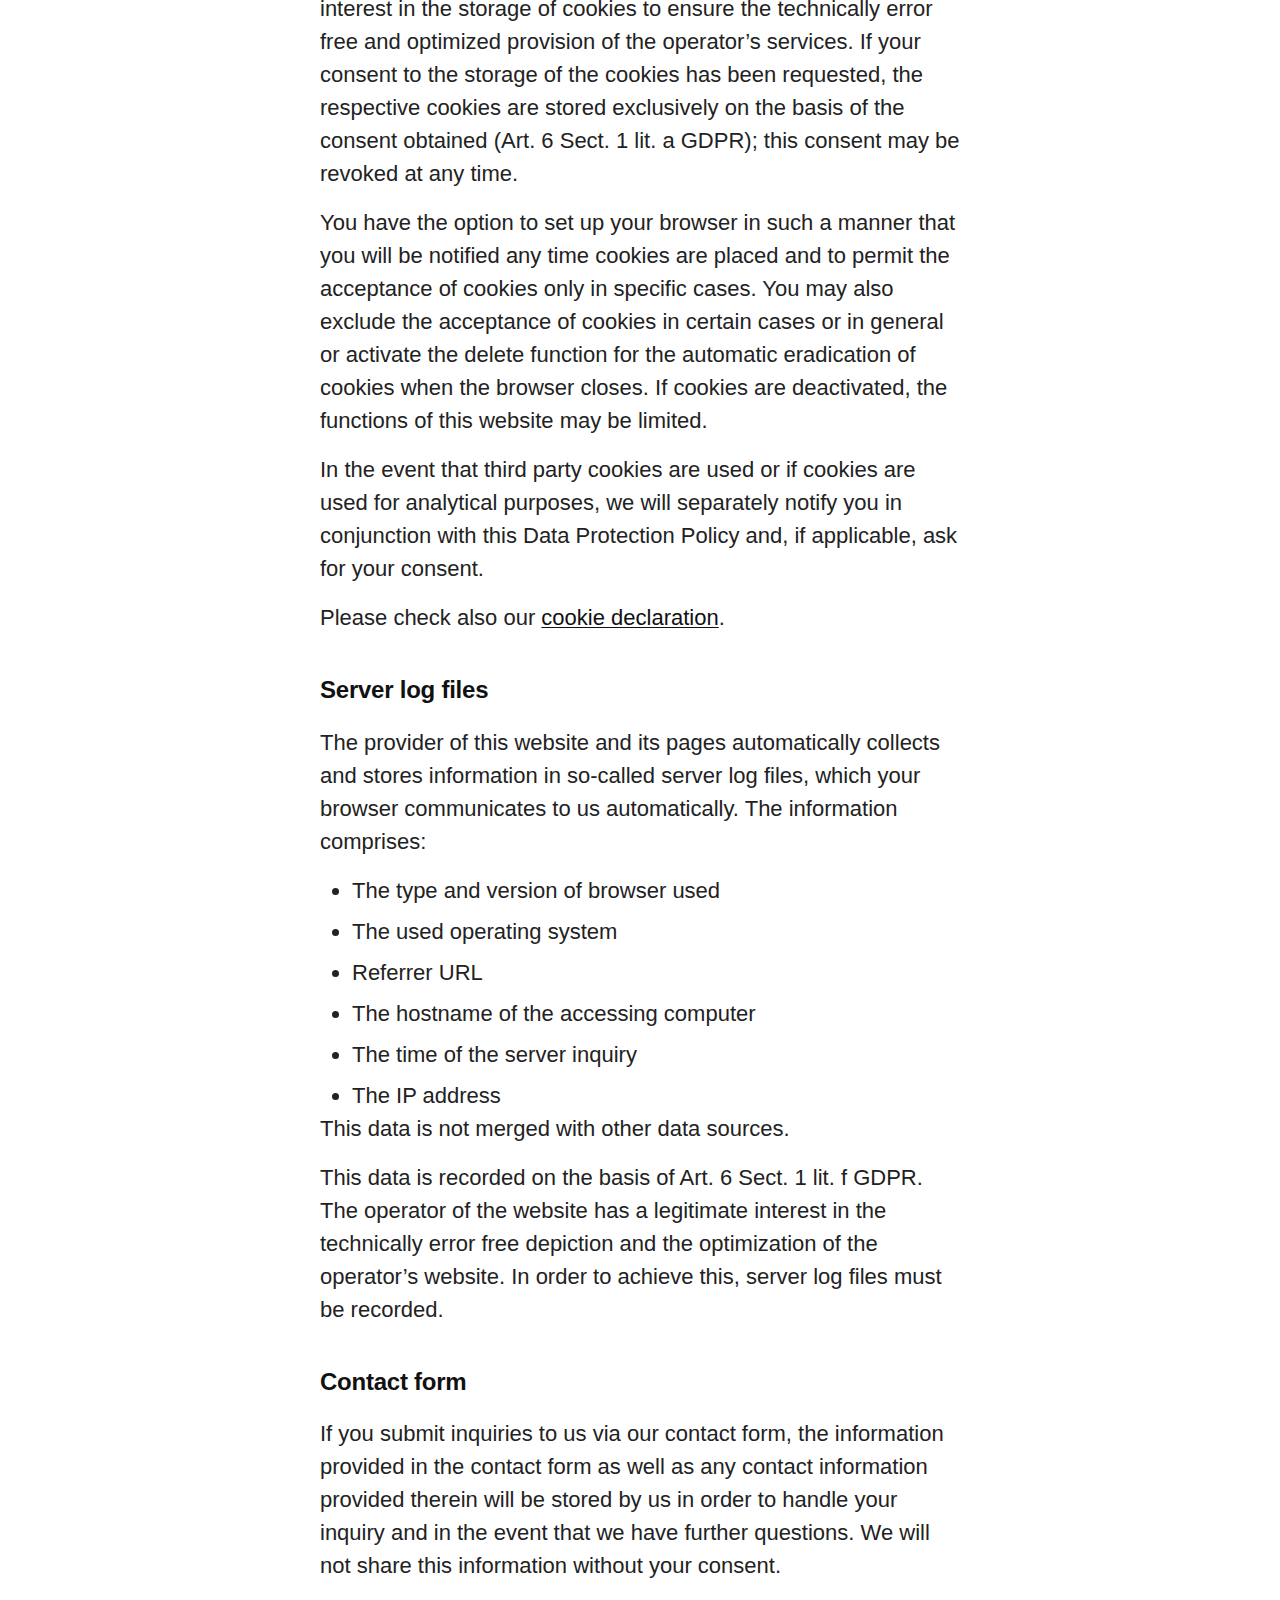
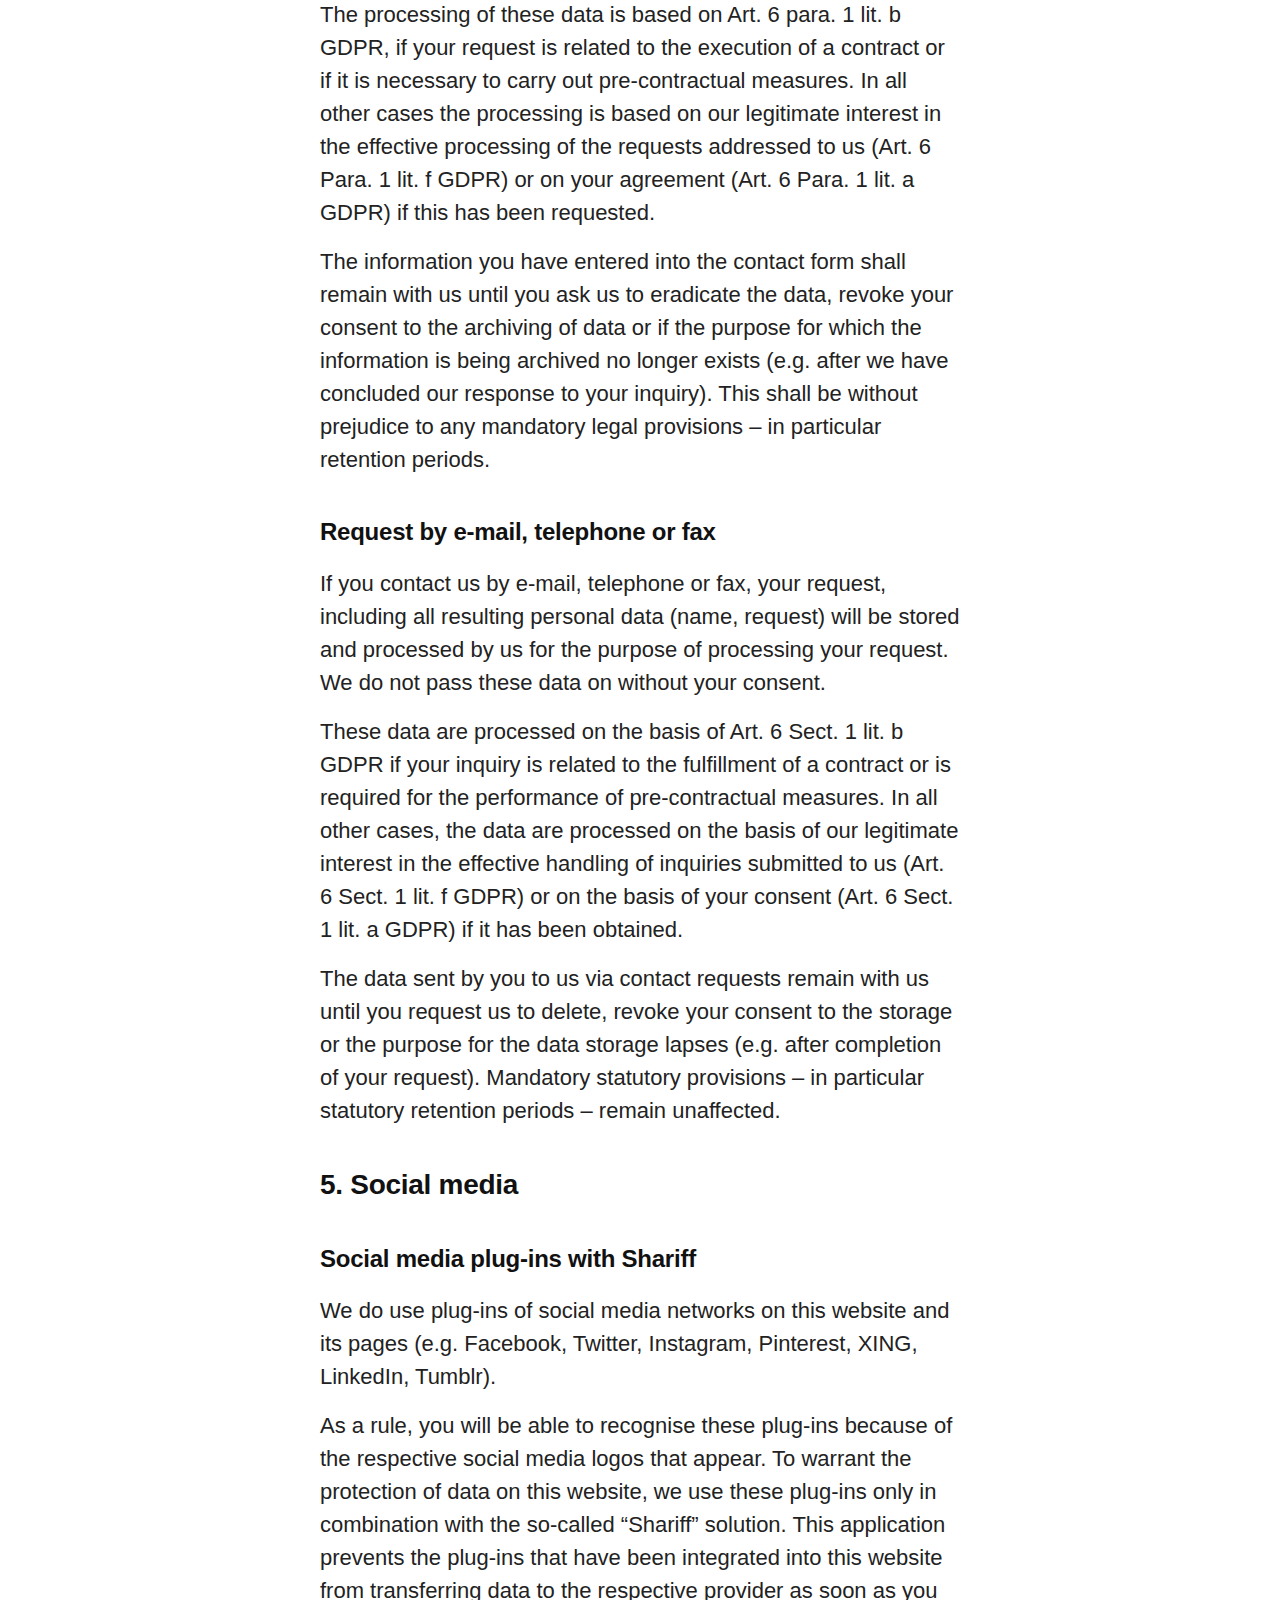
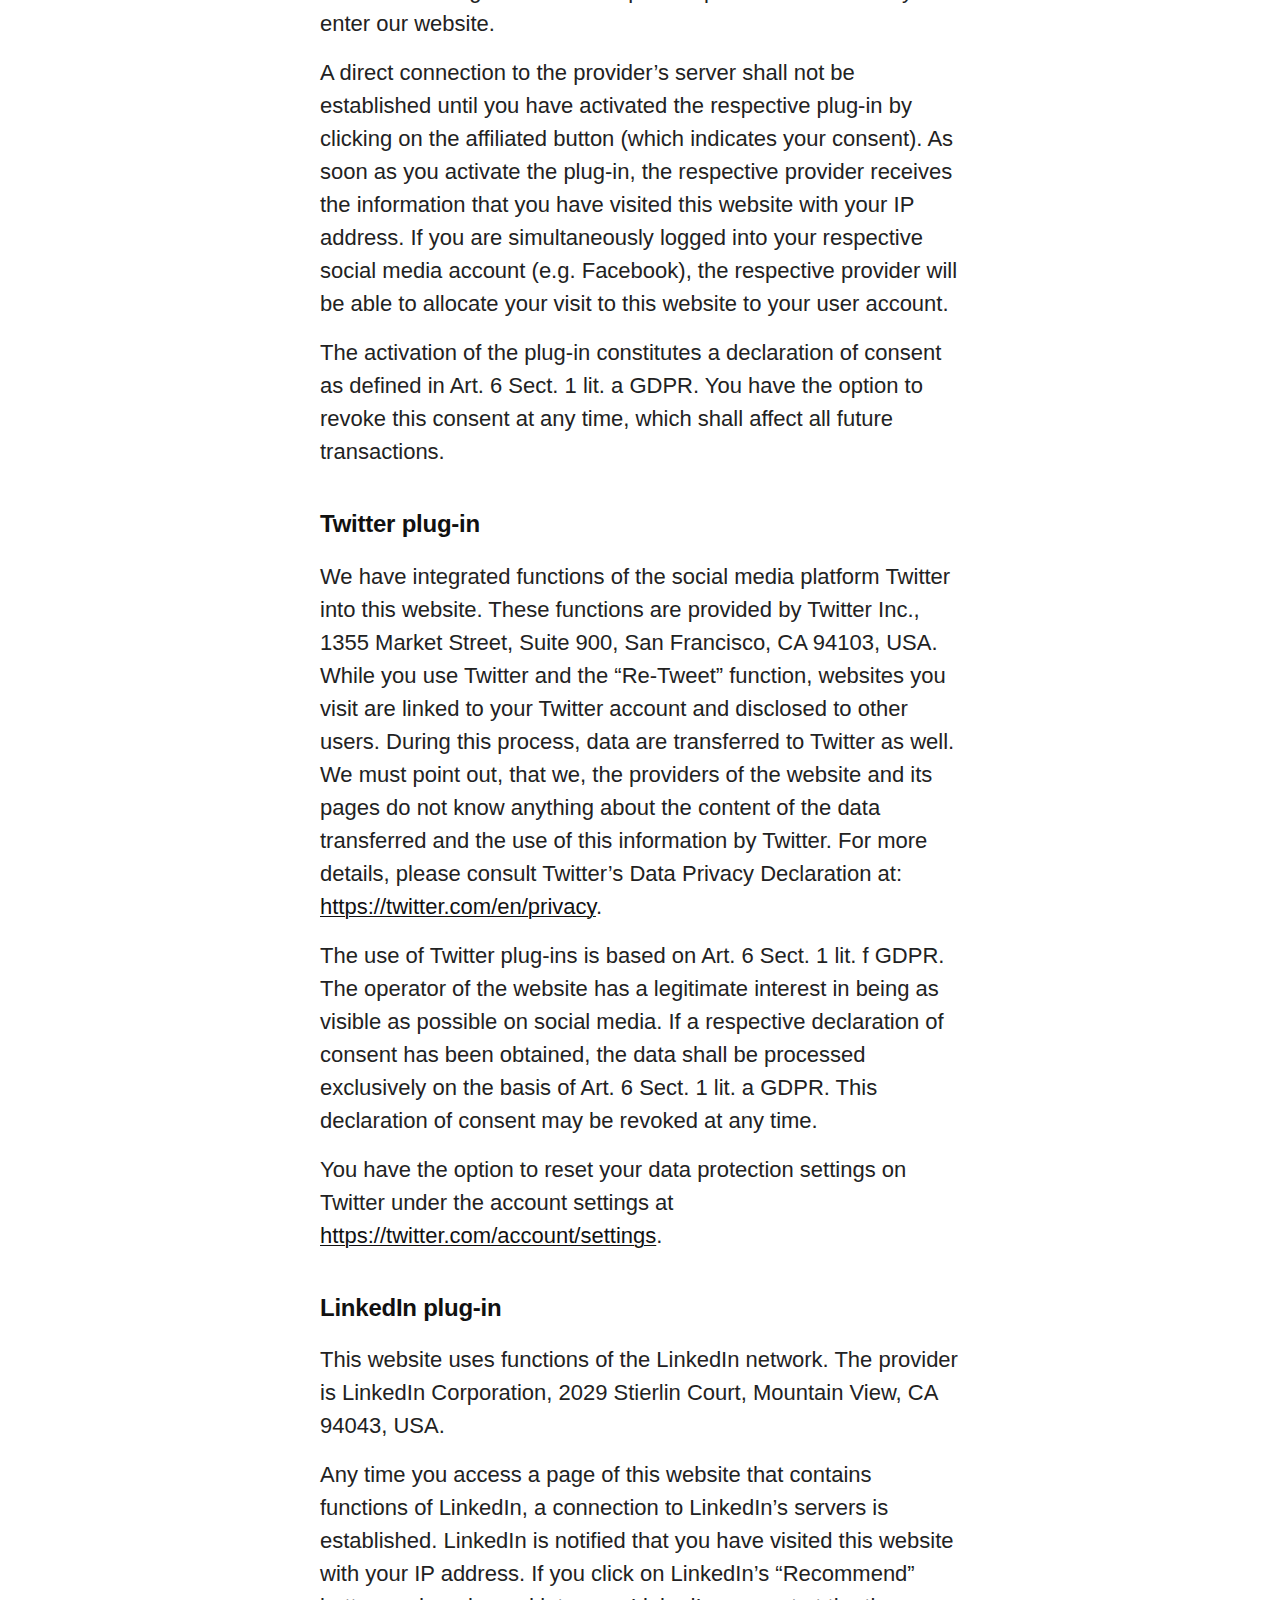
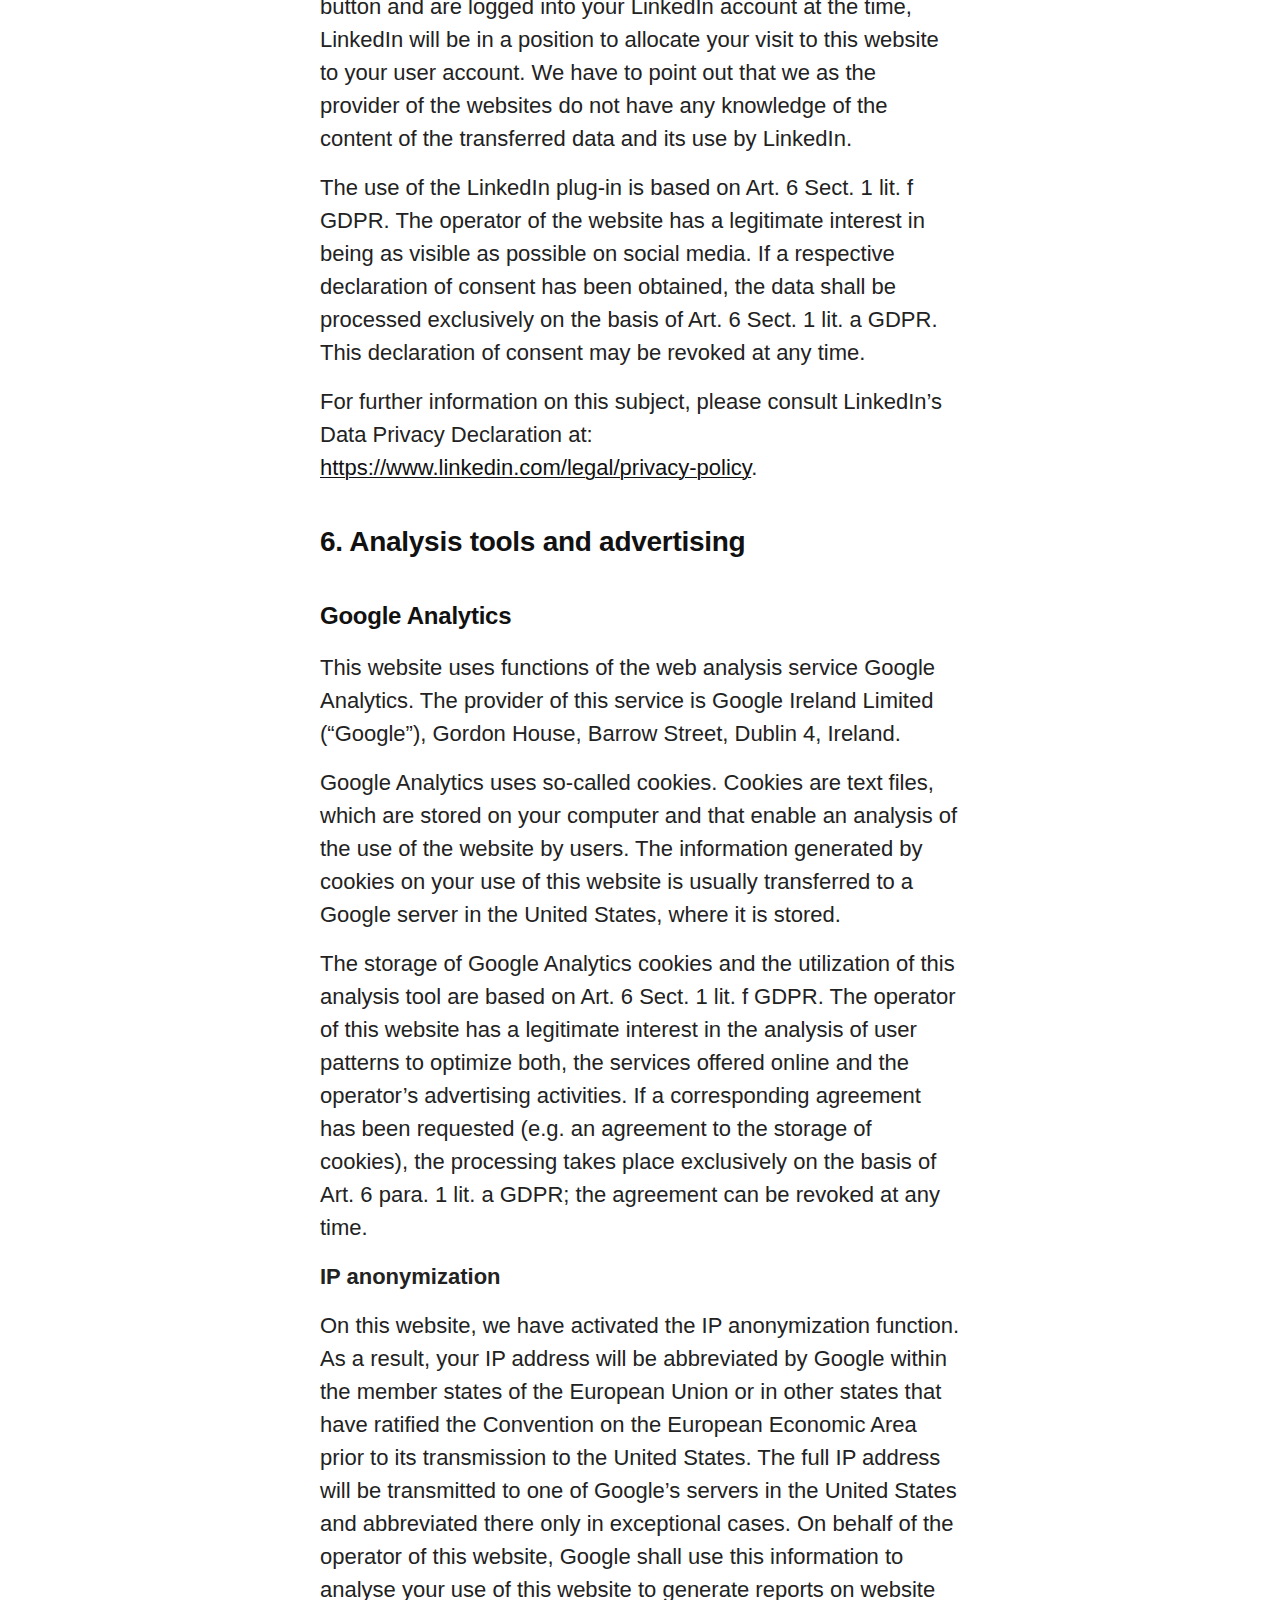
<file: privacy-policy/index.html>
<!DOCTYPE html>
<html lang="en">
<head>
    <meta charset="UTF-8" />
    <meta name="viewport" content="width=device-width, initial-scale=1.0" />

    <title>Privacy Policy - Mike Flache</title>
    <meta name="description" content="" />
    <meta name="author" content="Mike Flache" />
    <meta name="keywords" content="" />
    <meta name="robots" content="noindex, nofollow" />
    <meta name="robots" content="max-snippet:-1, max-image-preview:large, max-video-preview:-1" />

    <!-- Open Graph -->
    <meta property="og:title" content="Privacy Policy - Mike Flache" />
    <meta property="og:description" content="" />
    <meta property="og:type" content="website" />
    <meta property="og:url" content="https://mikeflache.github.io/privacy-policy/" />
    <meta property="og:image" content="" />

    <!-- Favicons -->
    <link rel="icon" href="/assets/images/favicon.png" type="image/x-icon" />
    <link rel="icon" href="/assets/images/favicon-16x16.png" sizes="16x16" />
    <link rel="icon" href="/assets/images/favicon-32x32.png" sizes="32x32" />
    <link rel="apple-touch-icon" href="/assets/images/apple-touch-icon.png" sizes="180x180" />

    <!-- Manifest for PWA -->
    <link rel="manifest" href="/manifest.json" />

    <!-- Link to CSS -->
    <link rel="stylesheet" href="/assets/css/style.css" />

    <!-- Search Console -->
    <meta name="google-site-verification" content="xFRPeuCjdTsfIReJD0x_nAI1uur12dnYgCRFpI1hgGQ" />
</head>

<body>
    <header>
        <p class="site-title"><a href="https://mikeflache.github.io">Mike Flache</a></p>
    </header>

    <main>
        <section class="meta">
            <h1>Privacy Policy</h1>
            <h2>1. An overview of data protection</h2>
            <h3>General information</h3> <p>The following information will provide you with an easy to navigate overview of what will happen with your personal data when you visit this website. The term “personal data” comprises all data that can be used to personally identify you. For detailed information about the subject matter of data protection, please consult our Data Protection Declaration, which we have included beneath this copy.</p>
            <h3>Data recording on this website</h3> <p><strong>Who is the responsible party for the recording of data on this website (i.e. the “controller”)?</strong></p> <p>The data on this website is processed by the operator of the website, whose contact information is available under section “Information Required by Law” on this website.</p> <p><strong>How do we record your data?</strong></p> <p>We collect your data as a result of your sharing of your data with us. This may, for instance be information you enter into our contact form.</p> <p>Other data shall be recorded by our IT systems automatically or after you consent to its recording during your website visit. This data comprises primarily technical information (e.g. web browser, operating system or time the site was accessed). This information is recorded automatically when you access this website.</p> <p><strong>What are the purposes we use your data for?</strong></p> <p>A portion of the information is generated to guarantee the error free provision of the website. Other data may be used to analyse your user patterns.</p> <p><strong>What rights do you have as far as your information is concerned?</strong></p> <p>You have the right to receive information about the source, recipients and purposes of your archived personal data at any time without having to pay a fee for such disclosures. You also have the right to demand that your data are rectified or eradicated. If you have consented to data processing, you have the option to revoke this consent at any time, which shall affect all future data processing. Moreover, you have the right to demand that the processing of your data be restricted under certain circumstances. Furthermore, you have the right to log a complaint with the competent supervising agency.</p> <p>Please do not hesitate to contact us at any time under the address disclosed in section “Information Required by Law” on this website if you have questions about this or any other data protection related issues.</p>
            <h3>Analysis tools and tools provided by third parties</h3> <p>There is a possibility that your browsing patterns will be statistically analysed when your visit this website. Such analyses are performed primarily with cookies and with what we refer to as analysis programmes.</p> <p>For detailed information about these analysis programmes please consult our Data Protection Declaration below.</p>
            <h2>2. Hosting and Content Delivery Networks (CDN)</h2>
            <h3>External Hosting</h3> <p>This website is hosted by an external service provider (host). Personal data collected on this website are stored on the servers of the host. These may include, but are not limited to, IP addresses, contact requests, metadata and communications, contract information, contact information, names, web page access, and other data generated through a web site.</p> <p>The host is used for the purpose of fulfilling the contract with our potential and existing customers (Art. 6 para. 1 lit. b GDPR) and in the interest of secure, fast and efficient provision of our online services by a professional provider (Art. 6 para. 1 lit. f GDPR).</p> <p>Our host will only process your data to the extent necessary to fulfil its performance obligations and to follow our instructions with respect to such data.</p>
            <p><strong>Execution of a contract data processing agreement</strong></p> <p>In order to guarantee processing in compliance with data protection regulations, we have concluded an order processing contract with our host.</p>
            <h2>3. General information and mandatory information</h2>
            <h3>Data protection</h3> <p>The operators of this website and its pages take the protection of your personal data very seriously. Hence, we handle your personal data as confidential information and in compliance with the statutory data protection regulations and this Data Protection Declaration.</p> <p>Whenever you use this website, a variety of personal information will be collected. Personal data comprises data that can be used to personally identify you. This Data Protection Declaration explains which data we collect as well as the purposes we use this data for. It also explains how, and for which purpose the information is collected.</p> <p>We herewith advise you that the transmission of data via the Internet (i.e. through e-mail communications) may be prone to security gaps. It is not possible to completely protect data against third party access.</p>
            <h3>Information about the responsible party (referred to as the “controller” in the GDPR)</h3> <p>The data processing controller on this website is:</p>
            <p>Social Media Global Enterprise Ltd<br>
            2 Woodberry Grove<br>
            First Floor<br>
            London, N12 0DR<br>
            UNITED KINGDOM</p>
            <p>Kim Vitorino<br>
            Phone: +44 7788 479669<br>
            Email: contact@mikeflache.com</p>
            <p>The controller is the natural person or legal entity that single-handedly or jointly with others makes decisions as to the purposes of and resources for the processing of personal data (e.g. names, e-mail addresses, etc.).</p>
            <h3>Revocation of your consent to the processing of data</h3> <p>A wide range of data processing transactions are possible only subject to your express consent. You can also revoke at any time any consent you have already given us. To do so, all you are required to do is sent us an informal notification via e-mail. This shall be without prejudice to the lawfulness of any data collection that occurred prior to your revocation.</p>
            <h3>Right to object to the collection of data in special cases; right to object to direct advertising (Art. 21 GDPR)</h3> <p>IN THE EVENT THAT DATA ARE PROCESSED ON THE BASIS OF ART. 6 SECT. 1 LIT. E OR F GDPR, YOU HAVE THE RIGHT TO AT ANY TIME OBJECT TO THE PROCESSING OF YOUR PERSONAL DATA BASED ON GROUNDS ARISING FROM YOUR UNIQUE SITUATION. THIS ALSO APPLIES TO ANY PROFILING BASED ON THESE PROVISIONS. TO DETERMINE THE LEGAL BASIS, ON WHICH ANY PROCESSING OF DATA IS BASED, PLEASE CONSULT THIS DATA PROTECTION DECLARATION. IF YOU LOG AN OBJECTION, WE WILL NO LONGER PROCESS YOUR AFFECTED PERSONAL DATA, UNLESS WE ARE IN A POSITION TO PRESENT COMPELLING PROTECTION WORTHY GROUNDS FOR THE PROCESSING OF YOUR DATA, THAT OUTWEIGH YOUR INTERESTS, RIGHTS AND FREEDOMS OR IF THE PURPOSE OF THE PROCESSING IS THE CLAIMING, EXERCISING OR DEFENCE OF LEGAL ENTITLEMENTS (OBJECTION PURSUANT TO ART. 21 SECT. 1 GDPR).</p> <p>IF YOUR PERSONAL DATA IS BEING PROCESSED IN ORDER TO ENGAGE IN DIRECT ADVERTISING, YOU HAVE THE RIGHT TO AT ANY TIME OBJECT TO THE PROCESSING OF YOUR AFFECTED PERSONAL DATA FOR THE PURPOSES OF SUCH ADVERTISING. THIS ALSO APPLIES TO PROFILING TO THE EXTENT THAT IT IS AFFILIATED WITH SUCH DIRECT ADVERTISING. IF YOU OBJECT, YOUR PERSONAL DATA WILL SUBSEQUENTLY NO LONGER BE USED FOR DIRECT ADVERTISING PURPOSES (OBJECTION PURSUANT TO ART. 21 SECT. 2 GDPR).</p>
            <h3>Right to log a complaint with the competent supervisory agency</h3> <p>In the event of violations of the GDPR, data subjects are entitled to log a complaint with a supervisory agency, in particular in the member state where they usually maintain their domicile, place of work or at the place where the alleged violation occurred. The right to log a complaint is in effect regardless of any other administrative or court proceedings available as legal recourses.</p>
            <h3>Right to data portability</h3> <p>You have the right to demand that we hand over any data we automatically process on the basis of your consent or in order to fulfil a contract be handed over to you or a third party in a commonly used, machine readable format. If you should demand the direct transfer of the data to another controller, this will be done only if it is technically feasible.</p>
            <h3>SSL and/or TLS encryption</h3> <p>For security reasons and to protect the transmission of confidential content, such as purchase orders or inquiries you submit to us as the website operator, this website uses either an SSL or a TLS encryption programme. You can recognise an encrypted connection by checking whether the address line of the browser switches from “http://” to “https://” and also by the appearance of the lock icon in the browser line.</p> <p>If the SSL or TLS encryption is activated, data you transmit to us cannot be read by third parties.</p>
            <h3>Information about, rectification and eradication of data</h3> <p>Within the scope of the applicable statutory provisions, you have the right to at any time demand information about your archived personal data, their source and recipients as well as the purpose of the processing of your data. You may also have a right to have your data rectified or eradicated. If you have questions about this subject matter or any other questions about personal data, please do not hesitate to contact us at any time at the address provided in section “Information Required by Law.”</p>
            <h3>Right to demand processing restrictions</h3> <p>You have the right to demand the imposition of restrictions as far as the processing of your personal data is concerned. To do so, you may contact us at any time at the address provided in section “Information Required by Law.” The right to demand restriction of processing applies in the following cases:</p> <ul> <li>In the event that you should dispute the correctness of your data archived by us, we will usually need some time to verify this claim. During the time that this investigation is ongoing, you have the right to demand that we restrict the processing of your personal data.</li> <li>If the processing of your personal data was/is conducted in an unlawful manner, you have the option to demand the restriction of the processing of your data in lieu of demanding the eradication of this data.</li> <li>If we do not need your personal data any longer and you need it to exercise, defend or claim legal entitlements, you have the right to demand the restriction of the processing of your personal data instead of its eradication.</li> <li>If you have raised an objection pursuant to Art. 21 Sect. 1 GDPR, your rights and our rights will have to be weighed against each other. As long as it has not been determined whose interests prevail, you have the right to demand a restriction of the processing of your personal data.</li> </ul> <p>If you have restricted the processing of your personal data, these data – with the exception of their archiving – may be processed only subject to your consent or to claim, exercise or defend legal entitlements or to protect the rights of other natural persons or legal entities or for important public interest reasons cited by the European Union or a member state of the EU.</p>
            <h3>Rejection of unsolicited e-mails</h3> <p>We herewith object to the use of contact information published in conjunction with the mandatory information to be provided in section “Information Required by Law” to send us promotional and information material that we have not expressly requested. The operators of this website and its pages reserve the express right to take legal action in the event of the unsolicited sending of promotional information, for instance via SPAM messages.</p>
            <h2>4. Recording of data on this website</h2>
            <h3>Cookies</h3> <p>Our websites and pages use what the industry refers to as “cookies.” Cookies are small text files that do not cause any damage to your device. They are either stored temporarily for the duration of a session (session cookies) or they are permanently archived on your device (permanent cookies). Session cookies are automatically deleted once you terminate your visit. Permanent cookies remain archived on your device until you actively delete them or they are automatically eradicated by your web browser.</p> <p>In some cases it is possible that third party cookies are stored on your device once you enter our site (third party cookies). These cookies enable you or us to take advantage of certain services offered by the third party (e.g. cookies for the processing of payment services).</p> <p>Cookies have a variety of functions. Many cookies are technically essential since certain website functions would not work in the absence of the cookies (e.g. the shopping cart function or the display of videos). The purpose of other cookies may be the analysis of user patterns or the display of promotional messages.</p> <p>Cookies, which are required for the performance of electronic communication transactions (required cookies) or for the provision of certain functions you want to use (functional cookies, e.g. for the shopping cart function) or those that are necessary for the optimization of the website (e.g. cookies that provide measurable insights into the web audience), shall be stored on the basis of Art. 6 Sect. 1 lit. f GDPR, unless a different legal basis is cited. The operator of the website has a legitimate interest in the storage of cookies to ensure the technically error free and optimized provision of the operator’s services. If your consent to the storage of the cookies has been requested, the respective cookies are stored exclusively on the basis of the consent obtained (Art. 6 Sect. 1 lit. a GDPR); this consent may be revoked at any time.</p> <p>You have the option to set up your browser in such a manner that you will be notified any time cookies are placed and to permit the acceptance of cookies only in specific cases. You may also exclude the acceptance of cookies in certain cases or in general or activate the delete function for the automatic eradication of cookies when the browser closes. If cookies are deactivated, the functions of this website may be limited.</p> <p>In the event that third party cookies are used or if cookies are used for analytical purposes, we will separately notify you in conjunction with this Data Protection Policy and, if applicable, ask for your consent.</p>
            <p>Please check also our <a href="/cookie-declaration/">cookie declaration</a>.</p>
            <h3>Server log files</h3> <p>The provider of this website and its pages automatically collects and stores information in so-called server log files, which your browser communicates to us automatically. The information comprises:</p> <ul> <li>The type and version of browser used</li> <li>The used operating system</li> <li>Referrer URL</li> <li>The hostname of the accessing computer</li> <li>The time of the server inquiry</li> <li>The IP address</li> </ul> <p>This data is not merged with other data sources.</p> <p>This data is recorded on the basis of Art. 6 Sect. 1 lit. f GDPR. The operator of the website has a legitimate interest in the technically error free depiction and the optimization of the operator’s website. In order to achieve this, server log files must be recorded.</p>
            <h3>Contact form</h3> <p>If you submit inquiries to us via our contact form, the information provided in the contact form as well as any contact information provided therein will be stored by us in order to handle your inquiry and in the event that we have further questions. We will not share this information without your consent.</p> <p>The processing of these data is based on Art. 6 para. 1 lit. b GDPR, if your request is related to the execution of a contract or if it is necessary to carry out pre-contractual measures. In all other cases the processing is based on our legitimate interest in the effective processing of the requests addressed to us (Art. 6 Para. 1 lit. f GDPR) or on your agreement (Art. 6 Para. 1 lit. a GDPR) if this has been requested.</p> <p>The information you have entered into the contact form shall remain with us until you ask us to eradicate the data, revoke your consent to the archiving of data or if the purpose for which the information is being archived no longer exists (e.g. after we have concluded our response to your inquiry). This shall be without prejudice to any mandatory legal provisions – in particular retention periods.</p>
            <h3>Request by e-mail, telephone or fax</h3> <p>If you contact us by e-mail, telephone or fax, your request, including all resulting personal data (name, request) will be stored and processed by us for the purpose of processing your request. We do not pass these data on without your consent.</p> <p>These data are processed on the basis of Art. 6 Sect. 1 lit. b GDPR if your inquiry is related to the fulfillment of a contract or is required for the performance of pre-contractual measures. In all other cases, the data are processed on the basis of our legitimate interest in the effective handling of inquiries submitted to us (Art. 6 Sect. 1 lit. f GDPR) or on the basis of your consent (Art. 6 Sect. 1 lit. a GDPR) if it has been obtained.</p> <p>The data sent by you to us via contact requests remain with us until you request us to delete, revoke your consent to the storage or the purpose for the data storage lapses (e.g. after completion of your request). Mandatory statutory provisions – in particular statutory retention periods – remain unaffected.</p>
            <h2>5. Social media</h2>
            <h3>Social media plug-ins with Shariff</h3> <p>We do use plug-ins of social media networks on this website and its pages (e.g. Facebook, Twitter, Instagram, Pinterest, XING, LinkedIn, Tumblr).</p> <p>As a rule, you will be able to recognise these plug-ins because of the respective social media logos that appear. To warrant the protection of data on this website, we use these plug-ins only in combination with the so-called “Shariff” solution. This application prevents the plug-ins that have been integrated into this website from transferring data to the respective provider as soon as you enter our website.</p> <p>A direct connection to the provider’s server shall not be established until you have activated the respective plug-in by clicking on the affiliated button (which indicates your consent). As soon as you activate the plug-in, the respective provider receives the information that you have visited this website with your IP address. If you are simultaneously logged into your respective social media account (e.g. Facebook), the respective provider will be able to allocate your visit to this website to your user account.</p> <p>The activation of the plug-in constitutes a declaration of consent as defined in Art. 6 Sect. 1 lit. a GDPR. You have the option to revoke this consent at any time, which shall affect all future transactions.</p>
            <h3>Twitter plug-in</h3> <p>We have integrated functions of the social media platform Twitter into this website. These functions are provided by Twitter Inc., 1355 Market Street, Suite 900, San Francisco, CA 94103, USA. While you use Twitter and the “Re-Tweet” function, websites you visit are linked to your Twitter account and disclosed to other users. During this process, data are transferred to Twitter as well. We must point out, that we, the providers of the website and its pages do not know anything about the content of the data transferred and the use of this information by Twitter. For more details, please consult Twitter’s Data Privacy Declaration at: <a href="https://twitter.com/en/privacy" target="_blank" rel="noopener noreferrer">https://twitter.com/en/privacy</a>.</p> <p>The use of Twitter plug-ins is based on Art. 6 Sect. 1 lit. f GDPR. The operator of the website has a legitimate interest in being as visible as possible on social media. If a respective declaration of consent has been obtained, the data shall be processed exclusively on the basis of Art. 6 Sect. 1 lit. a GDPR. This declaration of consent may be revoked at any time.</p> <p>You have the option to reset your data protection settings on Twitter under the account settings at <a href="https://twitter.com/account/settings" target="_blank" rel="noopener noreferrer">https://twitter.com/account/settings</a>.</p>
            <h3>LinkedIn plug-in</h3> <p>This website uses functions of the LinkedIn network. The provider is LinkedIn Corporation, 2029 Stierlin Court, Mountain View, CA 94043, USA.</p> <p>Any time you access a page of this website that contains functions of LinkedIn, a connection to LinkedIn’s servers is established. LinkedIn is notified that you have visited this website with your IP address. If you click on LinkedIn’s “Recommend” button and are logged into your LinkedIn account at the time, LinkedIn will be in a position to allocate your visit to this website to your user account. We have to point out that we as the provider of the websites do not have any knowledge of the content of the transferred data and its use by LinkedIn.</p> <p>The use of the LinkedIn plug-in is based on Art. 6 Sect. 1 lit. f GDPR. The operator of the website has a legitimate interest in being as visible as possible on social media. If a respective declaration of consent has been obtained, the data shall be processed exclusively on the basis of Art. 6 Sect. 1 lit. a GDPR. This declaration of consent may be revoked at any time.</p> <p>For further information on this subject, please consult LinkedIn’s Data Privacy Declaration at: <a href="https://www.linkedin.com/legal/privacy-policy" target="_blank" rel="noopener noreferrer">https://www.linkedin.com/legal/privacy-policy</a>.</p>
            <h2>6. Analysis tools and advertising</h2>
            <h3>Google Analytics</h3> <p>This website uses functions of the web analysis service Google Analytics. The provider of this service is Google Ireland Limited (“Google”), Gordon House, Barrow Street, Dublin 4, Ireland.</p> <p>Google Analytics uses so-called cookies. Cookies are text files, which are stored on your computer and that enable an analysis of the use of the website by users. The information generated by cookies on your use of this website is usually transferred to a Google server in the United States, where it is stored.</p> <p>The storage of Google Analytics cookies and the utilization of this analysis tool are based on Art. 6 Sect. 1 lit. f GDPR. The operator of this website has a legitimate interest in the analysis of user patterns to optimize both, the services offered online and the operator’s advertising activities. If a corresponding agreement has been requested (e.g. an agreement to the storage of cookies), the processing takes place exclusively on the basis of Art. 6 para. 1 lit. a GDPR; the agreement can be revoked at any time.</p> <p><strong>IP anonymization</strong></p> <p>On this website, we have activated the IP anonymization function. As a result, your IP address will be abbreviated by Google within the member states of the European Union or in other states that have ratified the Convention on the European Economic Area prior to its transmission to the United States. The full IP address will be transmitted to one of Google’s servers in the United States and abbreviated there only in exceptional cases. On behalf of the operator of this website, Google shall use this information to analyse your use of this website to generate reports on website activities and to render other services to the operator of this website that are related to the use of the website and the Internet. The IP address transmitted in conjunction with Google Analytics from your browser shall not be merged with other data in Google’s possession.</p>
            <p><strong>Browser plug-in</strong></p> <p>You do have the option to prevent the archiving of cookies by making pertinent changes to the settings of your browser software. However, we have to point out that in this case you may not be able to use all of the functions of this website to their fullest extent. Moreover, you have the option prevent the recording of the data generated by the cookie and affiliated with your use of the website (including your IP address) by Google as well as the processing of this data by Google by downloading and installing the browser plug-in available under the following link: <a href="https://tools.google.com/dlpage/gaoptout?hl=en" target="_blank" rel="noopener noreferrer">https://tools.google.com/dlpage/gaoptout?hl=en</a>.</p> <p><strong>Objection to the recording of data</strong></p> <p>You have the option to prevent the recording of your data by Google Analytics by clicking on the following link. This will result in the placement of an opt out cookie, which prevents the recording of your data during future visits to this website: <a href="void(0);">Disable Google Analytics</a>.</p> <p>For more information about the handling of user data by Google Analytics, please consult Google’s Data Privacy Declaration at: <a href="https://support.google.com/analytics/answer/6004245?hl=en" target="_blank" rel="noopener noreferrer">https://support.google.com/analytics/answer/6004245?hl=en</a>.</p><p><strong>Contract data processing</strong></p> <p>We have executed a contract data processing agreement with Google and are implementing the stringent provisions of the German data protection agencies to the fullest when using Google Analytics.</p>
            <p><strong>Archiving period</strong></p> <p>Data on the user or incident level stored by Google linked to cookies, user IDs or advertising IDs (e.g. DoubleClick cookies, Android advertising ID) will be anonymized or deleted after 14 month. For details please click the following link: <a href="https://support.google.com/analytics/answer/7667196?hl=en" target="_blank" rel="noopener noreferrer">https://support.google.com/analytics/answer/7667196?hl=en</a></p>
            <h2>7. Newsletter</h2>
            <h3>Newsletter data</h3> <p>If you would like to subscribe to the newsletter offered on this website, we will need from you an e-mail address as well as information that allow us to verify that you are the owner of the e-mail address provided and consent to the receipt of the newsletter. No further data shall be collected or shall be collected only on a voluntary basis. We shall use such data only for the sending of the requested information and shall not share such data with any third parties.</p> <p>The processing of the information entered into the newsletter subscription form shall occur exclusively on the basis of your consent (Art. 6 Sect. 1 lit. a GDPR). You may revoke the consent you have given to the archiving of data, the e-mail address and the use of this information for the sending of the newsletter at any time, for instance by clicking on the “Unsubscribe” link in the newsletter. This shall be without prejudice to the lawfulness of any data processing transactions that have taken place to date.</p> <p>The data deposited with us for the purpose of subscribing to the newsletter will be stored by us until you unsubscribe from the newsletter or the newsletter service provider and deleted from the newsletter distribution list after you unsubscribe from the newsletter. Data stored for other purposes with us remain unaffected.</p> <p>After you unsubscribe from the newsletter distribution list, your e-mail address may be stored by us or the newsletter service provider in a blacklist to prevent future mailings. The data from the blacklist is used only for this purpose and not merged with other data. This serves both your interest and our interest in complying with the legal requirements when sending newsletters (legitimate interest within the meaning of Art. 6 para. 1 lit. f GDPR). The storage in the blacklist is indefinite. <strong>You may object to the storage if your interests outweigh our legitimate interest.</strong></p>
            <h3>MailChimp</h3> <p>This website uses the services of MailChimp to send out its newsletters. The provider is the Rocket Science Group LLC, 675 Ponce De Leon Ave NE, Suite 5000, Atlanta, GA 30308, USA.</p> <p>Among other things, MailChimp is a service that can be deployed to organise and analyse the sending of newsletters. Whenever you enter data for the purpose of subscribing to a newsletter (e.g. your e-mail address), the information is stored on MailChimp servers in the United States.</p> <p>MailChimp is in possession of a certification that is in compliance with the “EU-US-Privacy-Shield”. The “Privacy-Shield” is a compact between the European Union (EU) and the United States of America (USA) that aims to warrant the compliance with European data protection standards in the United States.</p> <p>With the assistance of the MailChimp tool, we can analyse the performance of our newsletter campaigns. If you open an e-mail that has been sent through the MailChimp tool, a file that has been integrated into the e-mail (a so-called web-beacon) connects to MailChimp’s servers in the United States. As a result, it can be determined whether a newsletter message has been opened and which links the recipient possibly clicked on. Technical information is also recorded at that time (e.g. the time of access, the IP address, type of browser and operating system). This information cannot be allocated to the respective newsletter recipient. Their sole purpose is the performance of statistical analyses of newsletter campaigns. The results of such analyses can be used to tailor future newsletters to the interests of their recipients more effectively.</p> <p>If you do not want to permit an analysis by MailChimp, you must unsubscribe from the newsletter. We provide a link for you to do this in every newsletter message. Moreover, you can also unsubscribe from the newsletter right on the website.</p> <p>The data is processed based on your consent (Art. 6 Sect. 1 lit. a GDPR). &nbsp;You may revoke any consent you have given at any time by unsubscribing from the newsletter. This shall be without prejudice to the lawfulness of any data processing transactions that have taken place prior to your revocation.</p> <p>The data deposited with us for the purpose of subscribing to the newsletter will be stored by us until you unsubscribe from the newsletter or the newsletter service provider and deleted from the newsletter distribution list after you unsubscribe from the newsletter. Data stored for other purposes with us remain unaffected.</p> <p>After you unsubscribe from the newsletter distribution list, your e-mail address may be stored by us or the newsletter service provider in a blacklist to prevent future mailings. The data from the blacklist is used only for this purpose and not merged with other data. This serves both your interest and our interest in complying with the legal requirements when sending newsletters (legitimate interest within the meaning of Art. 6 para. 1 lit. f GDPR). The storage in the blacklist is indefinite. <strong>You may object to the storage if your interests outweigh our legitimate interest.</strong></p> <p>For more details, please consult the Data Privacy Policies of MailChimp at: <a href="https://mailchimp.com/legal/terms/" target="_blank" rel="noopener noreferrer">https://mailchimp.com/legal/terms/</a>.</p>
            <p><strong>Execution of a contract data processing agreement</strong></p> <p>We have executed a so-called “Data Processing Agreement” with MailChimp, in which we mandate that MailChimp undertakes to protect the data of our customers and to refrain from sharing it with third parties.</p>
            <h2>8. Plug-ins and Tools</h2>
            <h3>YouTube with expanded data protection integration</h3> <p>Our website embeds videos of the website YouTube. The website operator is Google Ireland Limited (“Google”), Gordon House, Barrow Street, Dublin 4, Ireland.</p> <p>We use YouTube in the expanded data protection mode. According to YouTube, this mode ensures that YouTube does not store any information about visitors to this website before they watch the video. Nevertheless, this does not necessarily mean that the sharing of data with YouTube partners can be ruled out as a result of the expanded data protection mode. For instance, regardless of whether you are watching a video, YouTube will always establish a connection with the Google DoubleClick network.</p> <p>As soon as you start to play a YouTube video on this website, a connection to YouTube’s servers will be established. As a result, the YouTube server will be notified, which of our pages you have visited. If you are logged into your YouTube account while you visit our site, you enable YouTube to directly allocate your browsing patterns to your personal profile. You have the option to prevent this by logging out of your YouTube account.</p> <p>Furthermore, after you have started to play a video, YouTube will be able to place various cookies on your device. With the assistance of these cookies, YouTube will be able to obtain information about our website’s visitors. Among other things, this information will be used to generate video statistics with the aim of improving the user friendliness of the site and to prevent attempts to commit fraud. These cookies will stay on your device until you delete them.</p> <p>Under certain circumstances, additional data processing transactions may be triggered after you have started to play a YouTube video, which are beyond our control.</p> <p>The use of YouTube is based on our interest in presenting our online content in an appealing manner. Pursuant to Art. 6 Sect. 1 lit. f GDPR, this is a legitimate interest. If a corresponding agreement has been requested, the processing takes place exclusively on the basis of Art. 6 para. 1 lit. a GDPR; the agreement can be revoked at any time.</p> <p>For more information on how YouTube handles user data, please consult the YouTube Data Privacy Policy under: <a href="https://policies.google.com/privacy?hl=en" target="_blank" rel="noopener noreferrer">https://policies.google.com/privacy?hl=en</a>.</p>
            <h3>Google Web Fonts (local embedding)</h3> <p>This website uses so-called Web Fonts provided by Google to ensure the uniform use of fonts on this site. These Google fonts are locally installed so that a connection to Google’s servers will not be established in conjunction with this application.</p> <p>For more information on Google Web Fonts, please follow this link: <a href="https://developers.google.com/fonts/faq" target="_blank" rel="noopener noreferrer">https://developers.google.com/fonts/faq</a> and consult Google’s Data Privacy Declaration under: <a href="https://policies.google.com/privacy?hl=en" target="_blank" rel="noopener noreferrer">https://policies.google.com/privacy?hl=en</a>.</p>
            <h3>Font Awesome (local embedding)</h3> <p>This page uses Font Awesome for uniform display of fonts and symbols. Font Awesome is installed locally. There is no connection to the servers of Fonticons, Inc.</p> <p>For more information on Font Awesome, please follow this link: <a href="https://fontawesome.com/privacy" target="_blank" rel="noopener noreferrer">https://fontawesome.com/privacy</a>.</p>
        </section>
    </main>

    <footer>
        <p>&copy; Copyright <span id="cyear"></span>. All rights reserved.</p>
        <nav>
            <ul>
                <li><a href="/legal-notice/">Legal Notice</a></li>
                <li><a href="/privacy-policy/">Privacy Policy</a></li>
                <li><a href="/cookie-declaration/">Cookie Declaration</a></li>
            </ul>
        </nav>
    </footer>

    <div id="overlay">
        <div id="popup">
            <a id="close-popup" href="#" role="button" aria-label="Close popup">
                <span></span>
                <span></span>
            </a>
            <div id="video-container"></div>
        </div>
    </div>

    <script id="usercentrics-cmp" src="https://web.cmp.usercentrics.eu/ui/loader.js" data-settings-id="WfG75f_MmaCcd3" async></script>
    <script src="/assets/js/main.js" defer></script>
</body>
</html>
</file>
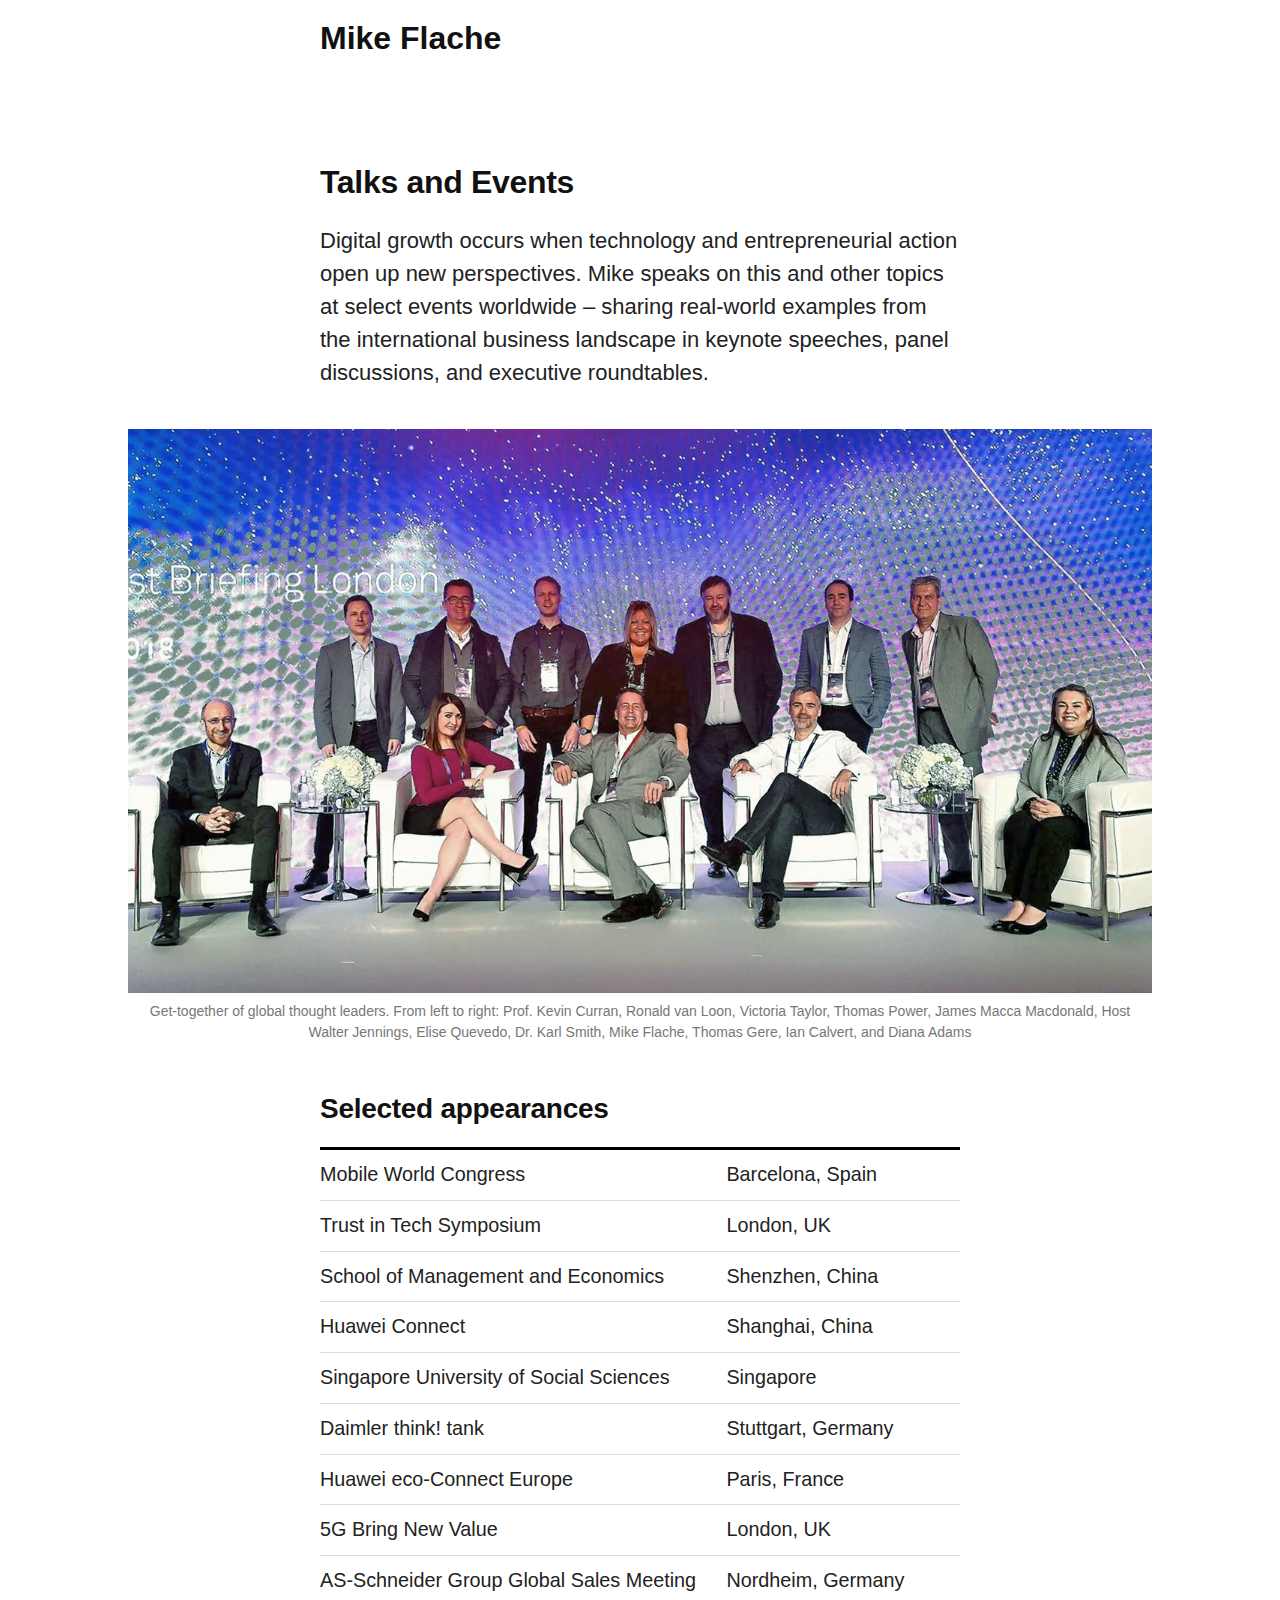
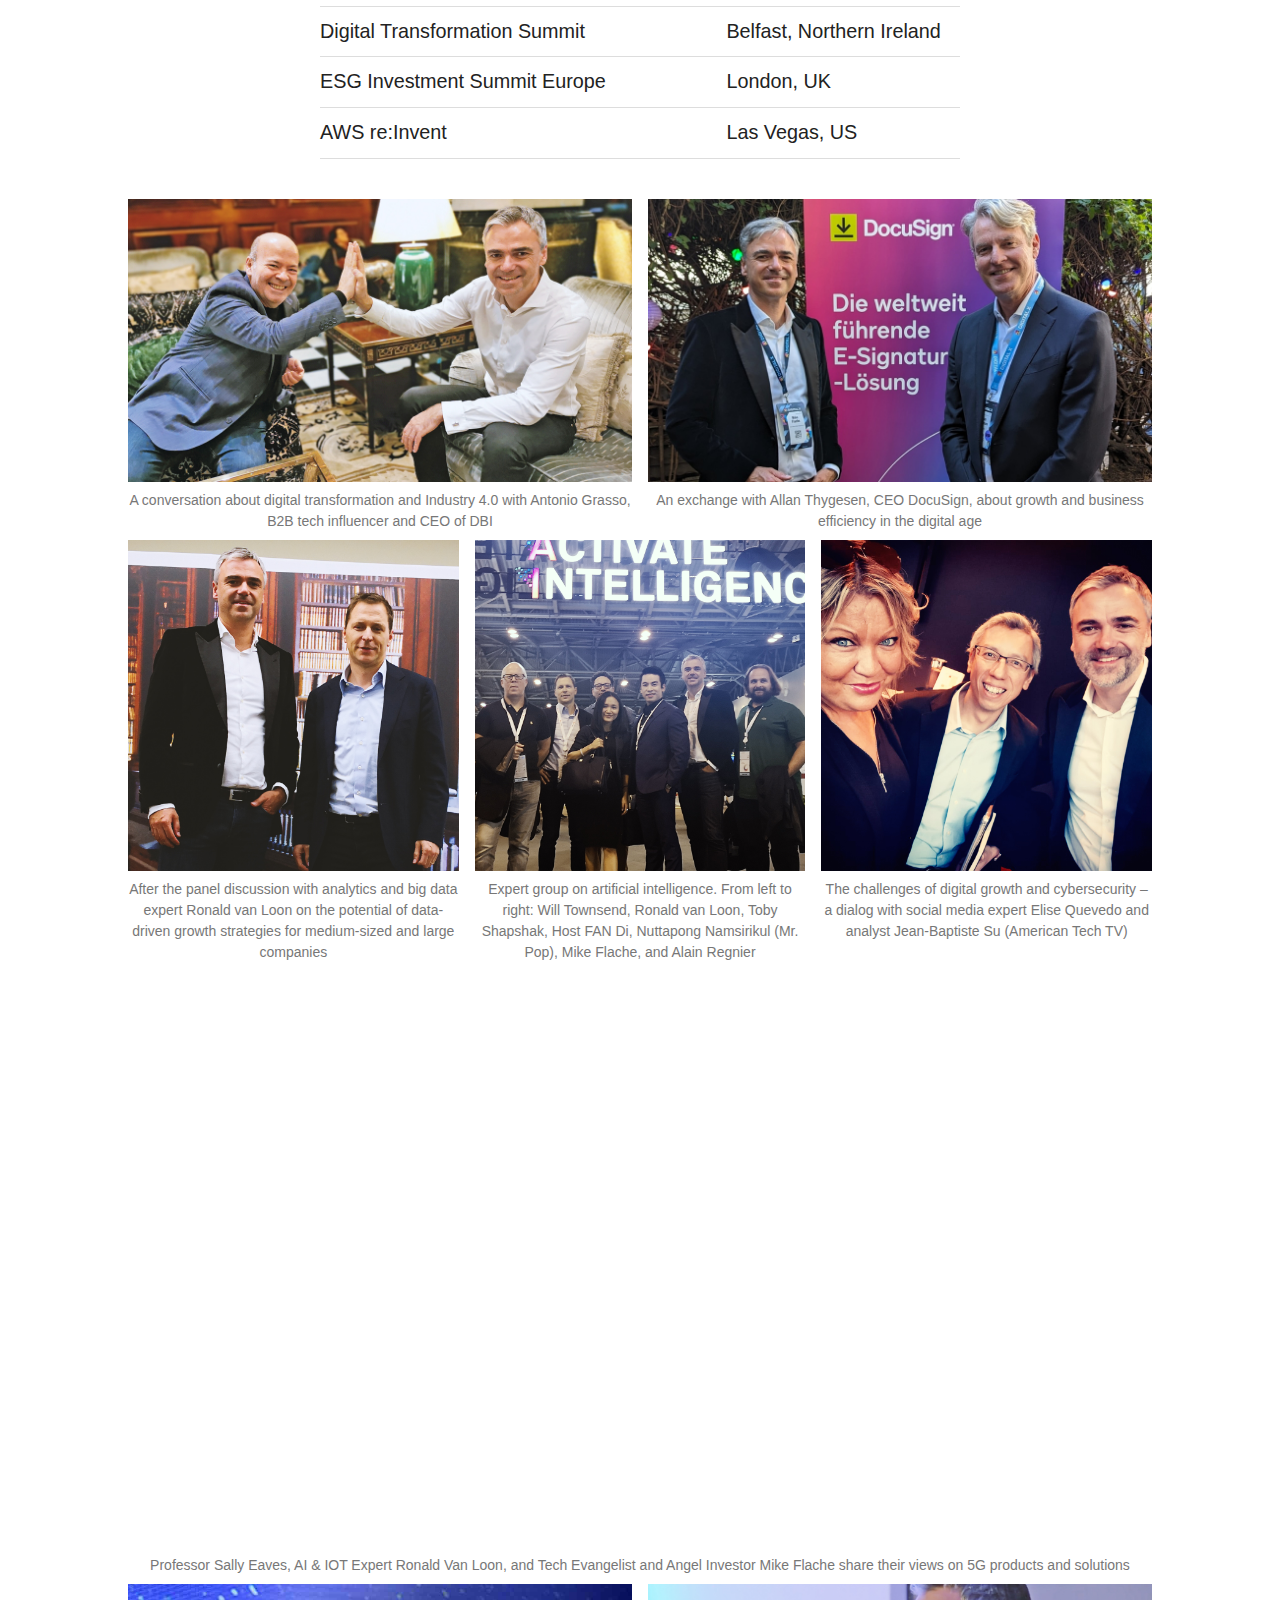
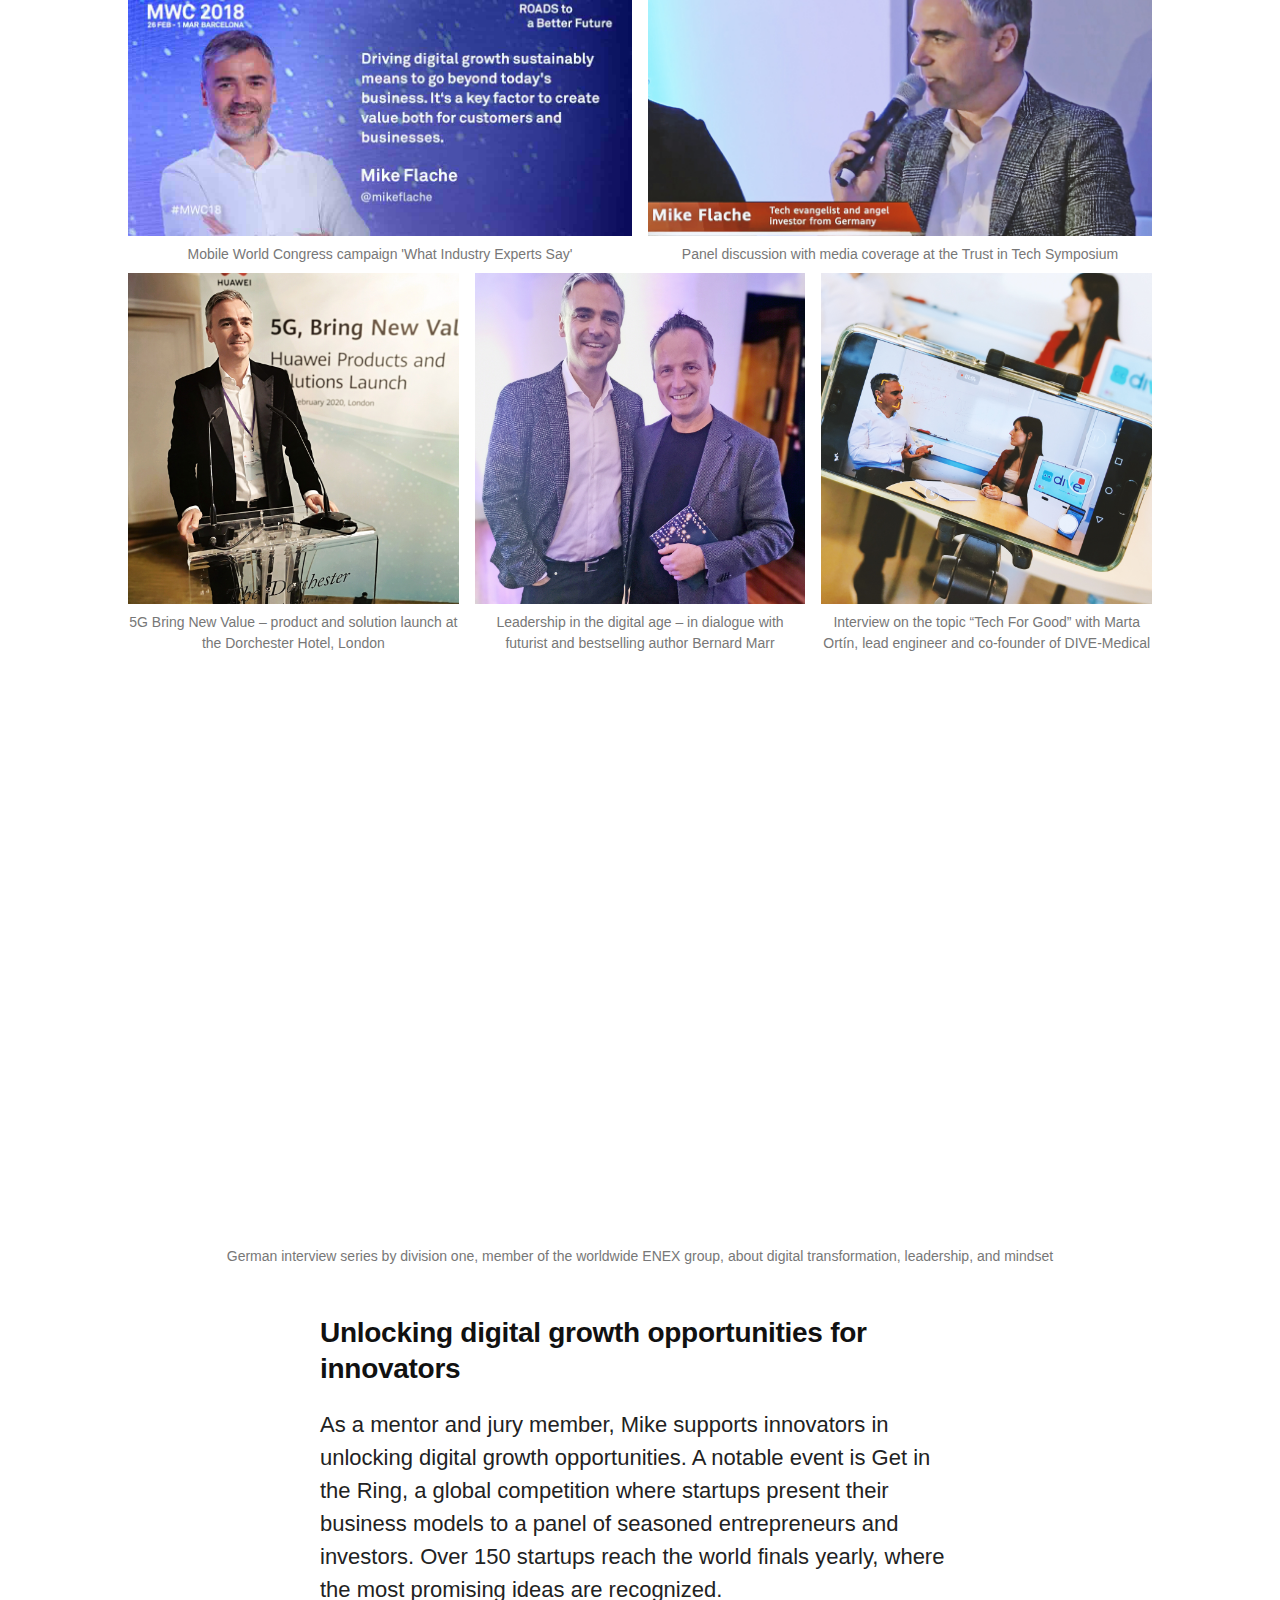
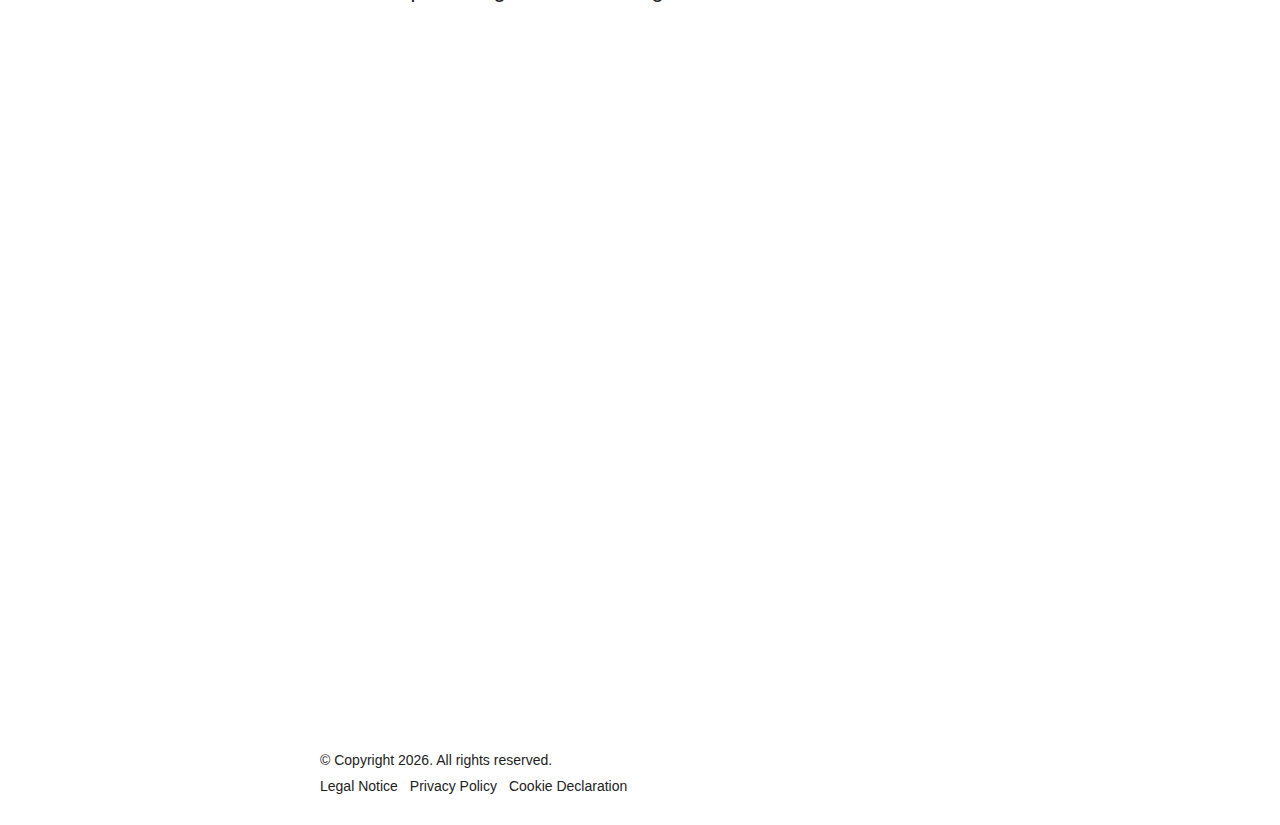
<file: talks-and-events/index.html>
<!DOCTYPE html>
<html lang="en">
<head>
    <meta charset="UTF-8" />
    <meta name="viewport" content="width=device-width, initial-scale=1.0" />

    <title>Talks and Events - Mike Flache</title>
    <meta name="description" content="Keynotes, panel discussions, and (virtual) corporate events – Mike shares real-world examples from the international business landscape." />
    <meta name="author" content="Mike Flache" />
    <meta name="keywords" content="Mike Flache, Talk, Event, Keynote, Panel Discussion, Digital Transformation, Business Growth" />
    <meta name="robots" content="index, follow" />
    <meta name="robots" content="max-snippet:-1, max-image-preview:large, max-video-preview:-1" />

    <!-- Open Graph -->
    <meta property="og:title" content="Talks and Events with Mike Flache" />
    <meta property="og:description" content="Keynotes, panel discussions, and (virtual) corporate events – Mike shares real-world examples from the international business landscape." />
    <meta property="og:type" content="website" />
    <meta property="og:url" content="https://mikeflache.github.io/talks-and-events/" />
    <meta property="og:image" content="/assets/images/sc-mikeflache-talks-and-events.jpg" />

    <!-- Favicons -->
    <link rel="icon" href="/assets/images/favicon.png" type="image/x-icon" />
    <link rel="icon" href="/assets/images/favicon-16x16.png" sizes="16x16" />
    <link rel="icon" href="/assets/images/favicon-32x32.png" sizes="32x32" />
    <link rel="apple-touch-icon" href="/assets/images/apple-touch-icon.png" sizes="180x180" />

    <!-- Manifest for PWA -->
    <link rel="manifest" href="/manifest.json" />

    <!-- Link to CSS -->
    <link rel="stylesheet" href="/assets/css/style.css" />

    <!-- Usercentrics -->
    <script id="usercentrics-cmp" src="https://web.cmp.usercentrics.eu/ui/loader.js" data-settings-id="WfG75f_MmaCcd3" async></script>
    <script type="application/javascript" src="https://privacy-proxy.usercentrics.eu/latest/uc-block.bundle.js"></script>

    <!-- Search Console -->
    <meta name="google-site-verification" content="xFRPeuCjdTsfIReJD0x_nAI1uur12dnYgCRFpI1hgGQ" />
</head>

<body>
    <header>
        <p class="site-title"><a href="https://mikeflache.github.io">Mike Flache</a></p>
    </header>

    <main>
        <section>
            <h1>Talks and Events</h1>
            <p>Digital growth occurs when technology and entrepreneurial action open up new perspectives. Mike speaks on this and other topics at select events worldwide – sharing real-world examples from the international business landscape in keynote speeches, panel discussions, and executive roundtables.</p>
        </section>

        <section class="wide">
            <figure>
                <img src="/assets/images/mikeflache-digital-transformation-global-key-opinion-leaders.jpg" width="1366" height="752" alt="Get-together of global thought leaders. From left to right: Prof. Kevin Curran, Ronald van Loon, Victoria Taylor, Thomas Power, James Macca Macdonald, Host Walter Jennings, Elise Quevedo, Dr. Karl Smith, Mike Flache, Thomas Gere, Ian Calvert, and Diana Adams">
                <figcaption>Get-together of global thought leaders. From left to right: Prof. Kevin Curran, Ronald van Loon, Victoria Taylor, Thomas Power, James Macca Macdonald, Host Walter Jennings, Elise Quevedo, Dr. Karl Smith, Mike Flache, Thomas Gere, Ian Calvert, and Diana Adams</figcaption>
            </figure>
        </section>

        <section>
            <h2>Selected appearances</h2>
            <figure>
                <table class="simple-style">
                    <tbody>
                        <tr>
                            <td>Mobile World Congress</td>
                            <td>Barcelona, Spain</td>
                        </tr>
                        <tr>
                            <td>Trust in Tech Symposium</td>
                            <td>London, UK</td>
                        </tr>
                        <tr>
                            <td>School of Management and Economics</td>
                            <td>Shenzhen, China</td>
                        </tr>
                        <tr>
                            <td>Huawei Connect</td>
                            <td>Shanghai, China</td>
                        </tr>
                        <tr>
                            <td>Singapore University of Social Sciences</td>
                            <td>Singapore</td>
                        </tr>
                        <tr>
                            <td>Daimler think! tank</td>
                            <td>Stuttgart, Germany</td>
                        </tr>
                        <tr>
                            <td>Huawei eco-Connect Europe</td>
                            <td>Paris, France</td>
                        </tr>
                        <tr>
                            <td>5G Bring New Value</td>
                            <td>London, UK</td>
                        </tr>
                        <tr>
                            <td>AS-Schneider Group Global Sales Meeting</td>
                            <td>Nordheim, Germany</td>
                        </tr>
                        <tr>
                            <td>Digital Transformation Summit</td>
                            <td>Belfast, Northern Ireland</td>
                        </tr>
                        <tr>
                            <td>ESG Investment Summit Europe</td>
                            <td>London, UK</td>
                        </tr>
                        <tr>
                            <td>AWS re:Invent</td>
                            <td>Las Vegas, US</td>
                        </tr>
                    </tbody>
                </table>
            </figure>
        </section>

        <section class="wide">
            <div class="row gap-small">
                <figure>
                    <img src="/assets/images/mikeflache-antonio-grasso-digital-transformation.jpg" widht="1024" height="576" alt="A conversation about digital transformation and Industry 4.0 with Antonio Grasso, B2B tech influencer and CEO of DBI" loading="lazy">
                    <figcaption>A conversation about digital transformation and Industry 4.0 with Antonio Grasso, B2B tech influencer and CEO of DBI</figcaption>
                </figure>

                <figure>
                    <img src="/assets/images/mikeflache-docusign-allan-thygesen.jpg" widht="1024" height="576" alt="An exchange with Allan Thygesen, CEO DocuSign, about growth and business efficiency in the digital age" loading="lazy">
                    <figcaption>An exchange with Allan Thygesen, CEO DocuSign, about growth and business efficiency in the digital age</figcaption>
                </figure>
            </div>

            <div class="row gap-small">
                <figure>
                    <img src="/assets/images/mikeflache-ai-bigdata-growth-ronald-van-loon.jpg" widht="1080" height="1080" alt="After the panel discussion with analytics and big data expert Ronald van Loon on the potential of data-driven growth strategies for medium-sized and large companies" loading="lazy">
                    <figcaption>After the panel discussion with analytics and big data expert Ronald van Loon on the potential of data-driven growth strategies for medium-sized and large companies</figcaption>
                </figure>
                
                <figure>
                    <img src="/assets/images/mikeflache-discovering-ai-trends-growth.jpg" widht="1080" height="1080" alt="Expert group on artificial intelligence. From left to right: Will Townsend, Ronald van Loon, Toby Shapshak, Host FAN Di, Nuttapong Namsirikul (Mr. Pop), Mike Flache, and Alain Regnier" loading="lazy">
                    <figcaption>Expert group on artificial intelligence. From left to right: Will Townsend, Ronald van Loon, Toby Shapshak, Host FAN Di, Nuttapong Namsirikul (Mr. Pop), Mike Flache, and Alain Regnier</figcaption>
                </figure>

                <figure>
                    <img src="/assets/images/mikeflache-elise-quevedo-jean-baptiste-su-cybersecurity.jpg" widht="1080" height="1080" alt="The challenges of digital growth and cybersecurity – a dialog with social media expert Elise Quevedo and analyst Jean-Baptiste Su (American Tech TV)" loading="lazy">
                    <figcaption>The challenges of digital growth and cybersecurity – a dialog with social media expert Elise Quevedo and analyst Jean-Baptiste Su (American Tech TV)</figcaption>
                </figure>
            </div>

            <figure>
                <iframe frameborder="0" allow="encrypted-media" width="560" height="315" title="Huawei Now: 5G, Bring New Value Highlights" src="https://www.youtube-nocookie.com/embed/I4Fly6vfD7A" allowfullscreen="" loading="lazy" referrerpolicy="no-referrer"></iframe>
                <figcaption>Professor Sally Eaves, AI & IOT Expert Ronald Van Loon, and Tech Evangelist and Angel Investor Mike Flache share their views on 5G products and solutions</figcaption>
            </figure>

            <div class="row gap-small">
                <figure>
                    <img src="/assets/images/mikeflache-quote-mobile-world-congress.jpg" widht="1024" height="576" alt="Mobile World Congress campaign 'What Industry Experts Say'" loading="lazy">
                    <figcaption>Mobile World Congress campaign 'What Industry Experts Say'</figcaption>
                </figure>

                <figure>
                    <img src="/assets/images/mikeflache-trustintech-media-coverage.jpg" widht="1024" height="576" alt="Panel discussion with media coverage at the Trust in Tech Symposium" loading="lazy">
                    <figcaption>Panel discussion with media coverage at the Trust in Tech Symposium</figcaption>
                </figure>
            </div>

            <div class="row gap-small">
                <figure>
                    <img src="/assets/images/mikeflache-speaker-dorchester-london.jpg" widht="1080" height="1080" alt="5G Bring New Value – product and solution launch at the Dorchester Hotel, London" loading="lazy">
                    <figcaption>5G Bring New Value – product and solution launch at the Dorchester Hotel, London</figcaption>
                </figure>
                
                <figure>
                    <img src="/assets/images/mikeflache-with-bernard-marr.jpg" widht="1080" height="1080" alt="Leadership in the digital age – in dialogue with futurist and bestselling author Bernard Marr" loading="lazy">
                    <figcaption>Leadership in the digital age – in dialogue with futurist and bestselling author Bernard Marr</figcaption>
                </figure>

                <figure>
                    <img src="/assets/images/mikeflache-interview-marta-ortin-dive-medical.jpg" widht="1080" height="1080" alt="Interview on the topic “Tech For Good” with Marta Ortín, lead engineer and co-founder of DIVE-Medical" loading="lazy">
                    <figcaption>Interview on the topic “Tech For Good” with Marta Ortín, lead engineer and co-founder of DIVE-Medical</figcaption>
                </figure>
            </div>

            <figure>
                <iframe frameborder="0" allow="encrypted-media" width="560" height="315" title="Digitalisierung und digitales Mindset – ONE.LEADERSHIP Interview mit Mike Flache" src="https://www.youtube-nocookie.com/embed/4n4izg_ACCY" allowfullscreen="" loading="lazy" referrerpolicy="no-referrer"></iframe>
                <figcaption>German interview series by division one, member of the worldwide ENEX group, about digital transformation, leadership, and mindset</figcaption>
            </figure>
        </section>

        <section>
            <h2>Unlocking digital growth opportunities for innovators</h2>
            <p>As a mentor and jury member, Mike supports innovators in unlocking digital growth opportunities. A notable event is Get in the Ring, a global competition where startups present their business models to a panel of seasoned entrepreneurs and investors. Over 150 startups reach the world finals yearly, where the most promising ideas are recognized.</p>
        </section>

        <section class="wide">
            <figure>
                <iframe frameborder="0" allow="encrypted-media" width="560" height="315" title="Get in the Ring introduction" src="https://www.youtube-nocookie.com/embed/pgVXwyuTEP4" allowfullscreen="" loading="lazy" referrerpolicy="no-referrer"></iframe>
            </figure>
        </section>
    </main>

    <footer>
        <p>&copy; Copyright <span id="cyear"></span>. All rights reserved.</p>
        <nav>
            <ul>
                <li><a href="/legal-notice/">Legal Notice</a></li>
                <li><a href="/privacy-policy/">Privacy Policy</a></li>
                <li><a href="/cookie-declaration/">Cookie Declaration</a></li>
            </ul>
        </nav>
    </footer>

    <div id="overlay">
        <div id="popup">
            <a id="close-popup" href="#" role="button" aria-label="Close popup">
                <span></span>
                <span></span>
            </a>
            <div id="video-container"></div>
        </div>
    </div>

    <script src="/assets/js/main.js" defer></script>
</body>
</html>
</file>
<file: assets/css/style.css>
html, body {height: 100%;margin: 0;padding: 0;font-family: -apple-system, BlinkMacSystemFont, "Segoe UI", Roboto, Oxygen-Sans, Ubuntu, Cantarell, "Helvetica Neue", sans-serif;line-height: 1.5;-webkit-font-smoothing: antialiased;}html {font-size: 100%;}body {padding: 0 2rem;font-size: clamp(1.125rem, 1.5vw + .5rem, 1.375rem);color: #222;}*, *::before, *::after {box-sizing: border-box;margin: 0;padding: 0;}img, picture, video, canvas, svg {display: block;max-width: 100%;height: auto;}input, button, textarea, select {font: inherit;color: inherit;}h1, h2, h3, h4 {font-weight: 600;line-height: 1.3;color: #111;letter-spacing: -.01em;margin-top: 2.5rem;margin-bottom: 1.25rem;}h1 {font-size: clamp(1.75rem, 2.5vw, 2rem);}h2 {font-size: clamp(1.5rem, 2.5vw, 1.75rem);}h3 {font-size: clamp(1.25rem, 2vw, 1.5rem);}h4 {font-size: clamp(1.125rem, 1.5vw, 1.25rem);}p {margin-bottom: 1rem;}a {text-decoration-line: underline;text-decoration-color: inherit;text-decoration-thickness: 1px !important;text-decoration-style: solid;text-underline-offset: .1em;color: #111;}a:hover {text-decoration: none;}.overline {font-weight: 500;font-size: .7em;letter-spacing: -.01em;margin-bottom: .5rem;}ul, ol {margin-top: 1rem;padding-left: 2rem;}ul > li, ol > li {margin-top: .5rem;}hr {border: none;height: 1px;background-color: rgba(0, 0 , 0, .2);margin: 2.25rem 0 2rem;}section {max-width: 640px;margin: 0 auto 2.5rem;}section.wide {max-width: 1024px;}section.full {max-width: none;}section.meta {word-break: break-word;}section#cover {margin-bottom: clamp(2.5rem, 3vw + 3rem, 3.5rem);background-color: #F3F3F1;}.row {display: flex;flex-direction: row;}.row.gap {gap: 2rem;}.row.gap-small {gap: 1rem;}.col, figure {display: flex;flex-direction: column;flex-grow: 1;flex-basis: 0;}.col.no-growth, figure.no-growth {flex-grow: 0;flex-basis: auto;}.col.v-center, figure.v-center {justify-content: center;}figure > iframe {width: 100%;height: auto;aspect-ratio: 16 / 9;}figcaption {padding: .5rem 0;font-size: .875rem;color: #777;text-align: center;}header {max-width: 640px;margin: 0 auto clamp(3rem, 3vw + 3rem, 6rem);padding: 1.25rem 0;position: relative;}#home header {margin: 0 auto;padding: 2.25rem 0;}header h1.site-title, header p.site-title {line-height: 1.125;margin: 0;}#home header h1.site-title {line-height: 1;margin-bottom: .5rem;}header p.site-title {font-weight: 600;font-size: clamp(1.75rem, 2.5vw, 2rem);color: #111;}header a {text-decoration: none;}header a:hover {text-decoration: underline;}nav ul {display: flex;gap: 1rem;list-style: none;margin: 1rem 0 2rem;padding-left: 0;}footer {max-width: 640px;margin: 8rem auto 0;padding-bottom: 2rem;position: relative;font-size: .875rem;}footer p, footer nav ul, footer nav ul > li {margin: 0;padding: 0;}footer p {margin-bottom: .5rem;}footer nav ul {flex-wrap: wrap;gap: .75rem;}footer nav ul > li {line-height: 1;}footer a {text-decoration: none;color: #222;}footer a:hover {text-decoration: underline;}#intro .txt-ellipsis, #intro #expand-link {display: none;}#intro .expanded-text {width: 100%;overflow: hidden;transition: opacity .3s ease, max-height 1.2s ease;}#intro.expanded .txt-period {display: inline;}#intro.expanded .txt-ellipsis, #intro.expanded #expand-link {display: none;}#intro.expanded .expanded-text {max-height: 1000px;visibility: visible;opacity: 1;}.toggle-boxes {border-bottom: 1px solid rgba(0, 0, 0, .2);}.toggle-box > h3 {display: flex;justify-content: space-between;align-items: center;margin: 0;padding: 1.25rem 0;cursor: pointer;border-top: 1px solid rgba(0, 0, 0, .2);}.toggle-box h3::after {content: "+";margin-left: 1rem;}.toggle-box.expanded h3::after {content: "–";}.content-box {max-height: 0;overflow: hidden;opacity: 0;visibility: hidden;transition: opacity .3s ease, max-height .3s ease;}.toggle-box.expanded .content-box {max-height: 1000px;opacity: 1;visibility: visible;}table {border-collapse: collapse;}table.simple-style tbody {border-top: 3px solid #000;}table.simple-style td {padding: .75rem .25rem .75rem 0;font-size: .9em;line-height: 1.3;border-bottom: 1px solid #DDD;}#overlay {display: none;justify-content: center;align-items: center;background: rgba(0, 0, 0, .8);position: fixed;inset: 0;z-index: 1000;}#popup {width: 960px;max-width: 90%;padding: 2rem;position: relative;background-color: #FFF;border-radius: .125rem;}#video-container {width: 100%;min-height: 232px;aspect-ratio: 16 / 9;overflow: hidden;position: relative;}#video-container iframe {width: 100%;height: 100%;position: absolute;top: 0;left: 0;border: none;}#close-popup {width: 1rem;height: 1rem;position: absolute;top: .625rem;right: .625rem;cursor: pointer;}#close-popup span {width: 100%;height: .125rem;position: absolute;top: 50%;left: 0;background-color: #111;transform-origin: center;}#close-popup span:nth-child(1) {transform: translateY(-50%) rotate(45deg);}#close-popup span:nth-child(2) {transform: translateY(-50%) rotate(-45deg);}.uc-embedding-container .uc-embedding-wrapper, .uc-embedding-container .uc-embedding-buttons .uc-embedding-more-info, .uc-embedding-container .uc-embedding-buttons .uc-embedding-accept {border-radius: .125rem;}.uc-embedding-container .uc-embedding-buttons .uc-embedding-accept {background-color: #1032CF;}.uc-embedding-container .uc-embedding-wrapper span {display: none;}.quote {font-family: Georgia, "Times New Roman", Times, serif;font-style: italic;font-size: clamp(1.25rem, 2vw, 1.5rem);line-height: 1.4;color: #111;margin-bottom: 0;padding: 15% 10%;}.mt0 {margin-top: 0;}.mb0 {margin-bottom: 0;}@media (max-width: 768px) {.row {flex-direction: column;}.row.reverse {flex-direction: column-reverse;}footer {font-size: .8125rem;}#intro .txt-period {display: none;}#intro .txt-ellipsis, #intro #expand-link {display: inline;}#intro .expanded-text {max-height: 0;visibility: hidden;opacity: 0;}}
</file>
